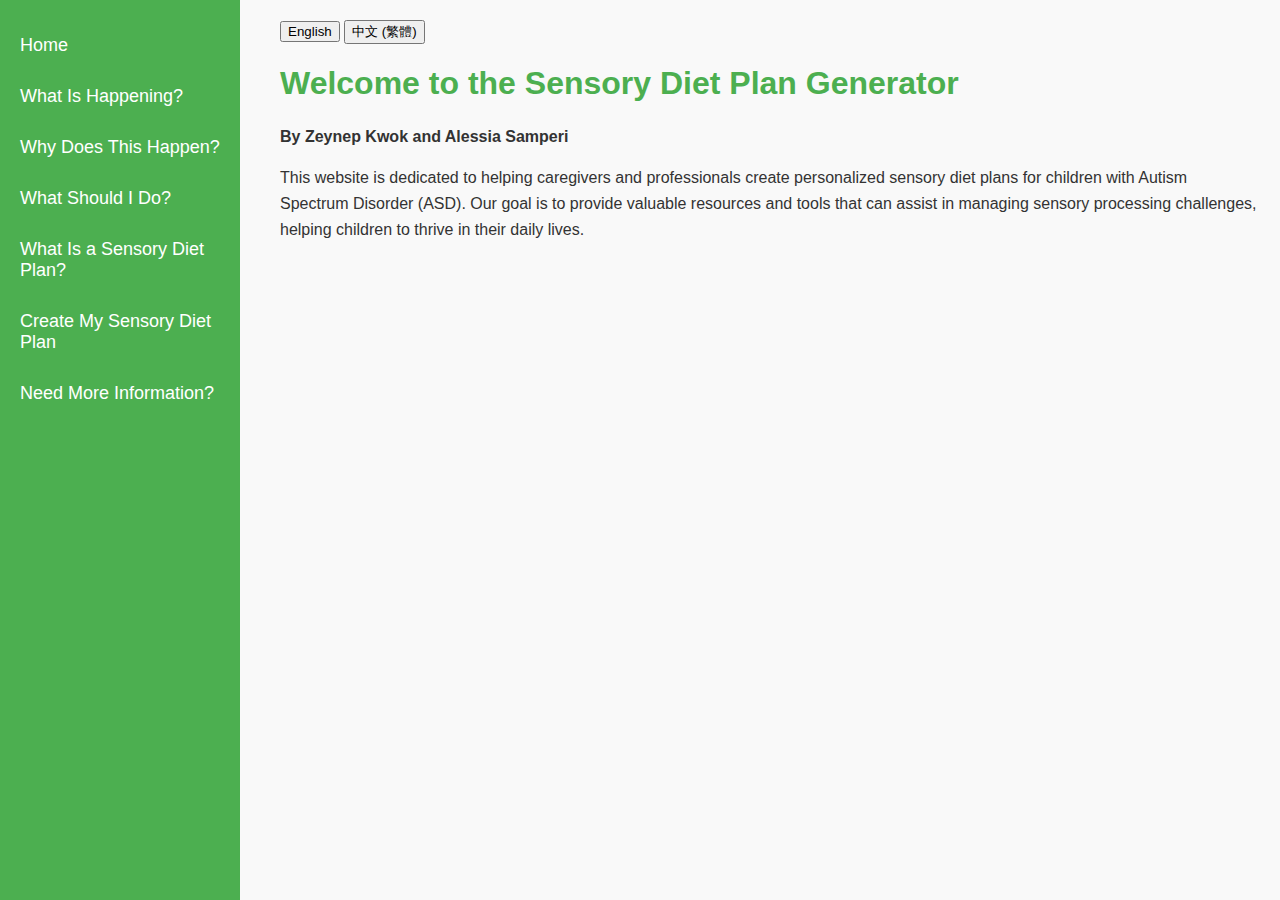
<file: index.html>
<!DOCTYPE html>
<html lang="en">
<head>
    <meta charset="UTF-8">
    <meta name="viewport" content="width=device-width, initial-scale=1.0">
    <title>Welcome to the Sensory Diet Plan Generator</title>
    <link rel="stylesheet" href="styleforall.css">
    <script>
        const translations = {
            "en": {
                "welcomeTitle": "Welcome to the Sensory Diet Plan Generator",
                "byline": "By Zeynep Kwok and Alessia Samperi",
                "intro": "This website is dedicated to helping caregivers and professionals create personalized sensory diet plans for children with Autism Spectrum Disorder (ASD). Our goal is to provide valuable resources and tools that can assist in managing sensory processing challenges, helping children to thrive in their daily lives.",
                "home": "Home",
                "whatIsHappening": "What Is Happening?",
                "whyDoesThisHappen": "Why Does This Happen?",
                "whatShouldIDo": "What Should I Do?",
                "whatIsASensoryDietPlan": "What Is a Sensory Diet Plan?",
                "createMySensoryDietPlan": "Create My Sensory Diet Plan",
                "needMoreInformation": "Need More Information?",
                
            },
            "zh": {
                "welcomeTitle": "歡迎來到感覺餐單生成器",
                "byline": "由郭靖嵐和Alessia Samperi",
                "intro": "本網站旨在幫助看護者和專業人員為有自閉症譜系障礙 (ASD) 的兒童制定個性化的感覺餐單。我們的目標是提供資源和工具，幫助家屬及兒童處理感覺挑戰，並在日常生活中茁壯成長。",
                "home": "首頁",
                "whatIsHappening": "發生了什麼？",
                "whyDoesThisHappen": "為什麼會這樣？",
                "whatShouldIDo": "我應該怎麼做？",
                "whatIsASensoryDietPlan": "什麼是感覺餐單？",
                "createMySensoryDietPlan": "創建我的感覺餐單",
                "needMoreInformation": "需要更多信息？",
                
            }
        };

        function translateContent(lang) {
            document.getElementById("welcomeTitle").textContent = translations[lang]["welcomeTitle"];
            document.getElementById("byline").textContent = translations[lang]["byline"];
            document.getElementById("intro").textContent = translations[lang]["intro"];
            document.getElementById("home").textContent = translations[lang]["home"];
            document.getElementById("whatIsHappening").textContent = translations[lang]["whatIsHappening"];
            document.getElementById("whyDoesThisHappen").textContent = translations[lang]["whyDoesThisHappen"];
            document.getElementById("whatShouldIDo").textContent = translations[lang]["whatShouldIDo"];
            document.getElementById("whatIsASensoryDietPlan").textContent = translations[lang]["whatIsASensoryDietPlan"];
            document.getElementById("createMySensoryDietPlan").textContent = translations[lang]["createMySensoryDietPlan"];
            document.getElementById("needMoreInformation").textContent = translations[lang]["needMoreInformation"];
            document.getElementById("languageNote").textContent = translations[lang]["languageNote"];
        }
    </script>
</head>
<body>
    <div class="sidebar">
        <nav>
            <a href="index.html" class="active"><span id="home">Home</span></a>
            <a href="happening.html"><span id="whatIsHappening">What Is Happening?</span></a>
            <a href="why.html"><span id="whyDoesThisHappen">Why Does This Happen?</span></a>
            <a href="support.html"><span id="whatShouldIDo">What Should I Do?</span></a>
            <a href="sensory-diet.html"><span id="whatIsASensoryDietPlan">What Is a Sensory Diet Plan?</span></a>
            <a href="create-plan.html"><span id="createMySensoryDietPlan">Create My Sensory Diet Plan</span></a>
            <a href="resources.html"><span id="needMoreInformation">Need More Information?</span></a>
        </nav>
    </div>

    <div class="container">
        <!-- Translation buttons -->
        <button onclick="translateContent('en')">English</button>
        <button onclick="translateContent('zh')">中文 (繁體)</button>

        <h1 id="welcomeTitle">Welcome to the Sensory Diet Plan Generator</h1>
        <p><strong id="byline">By Zeynep Kwok and Alessia Samperi</strong></p>
        <p id="intro">This website is dedicated to helping caregivers and professionals create personalized sensory diet plans for children with Autism Spectrum Disorder (ASD). Our goal is to provide valuable resources and tools that can assist in managing sensory processing challenges, helping children to thrive in their daily lives.</p>


        
    </div>
</body>
</html>
</file>
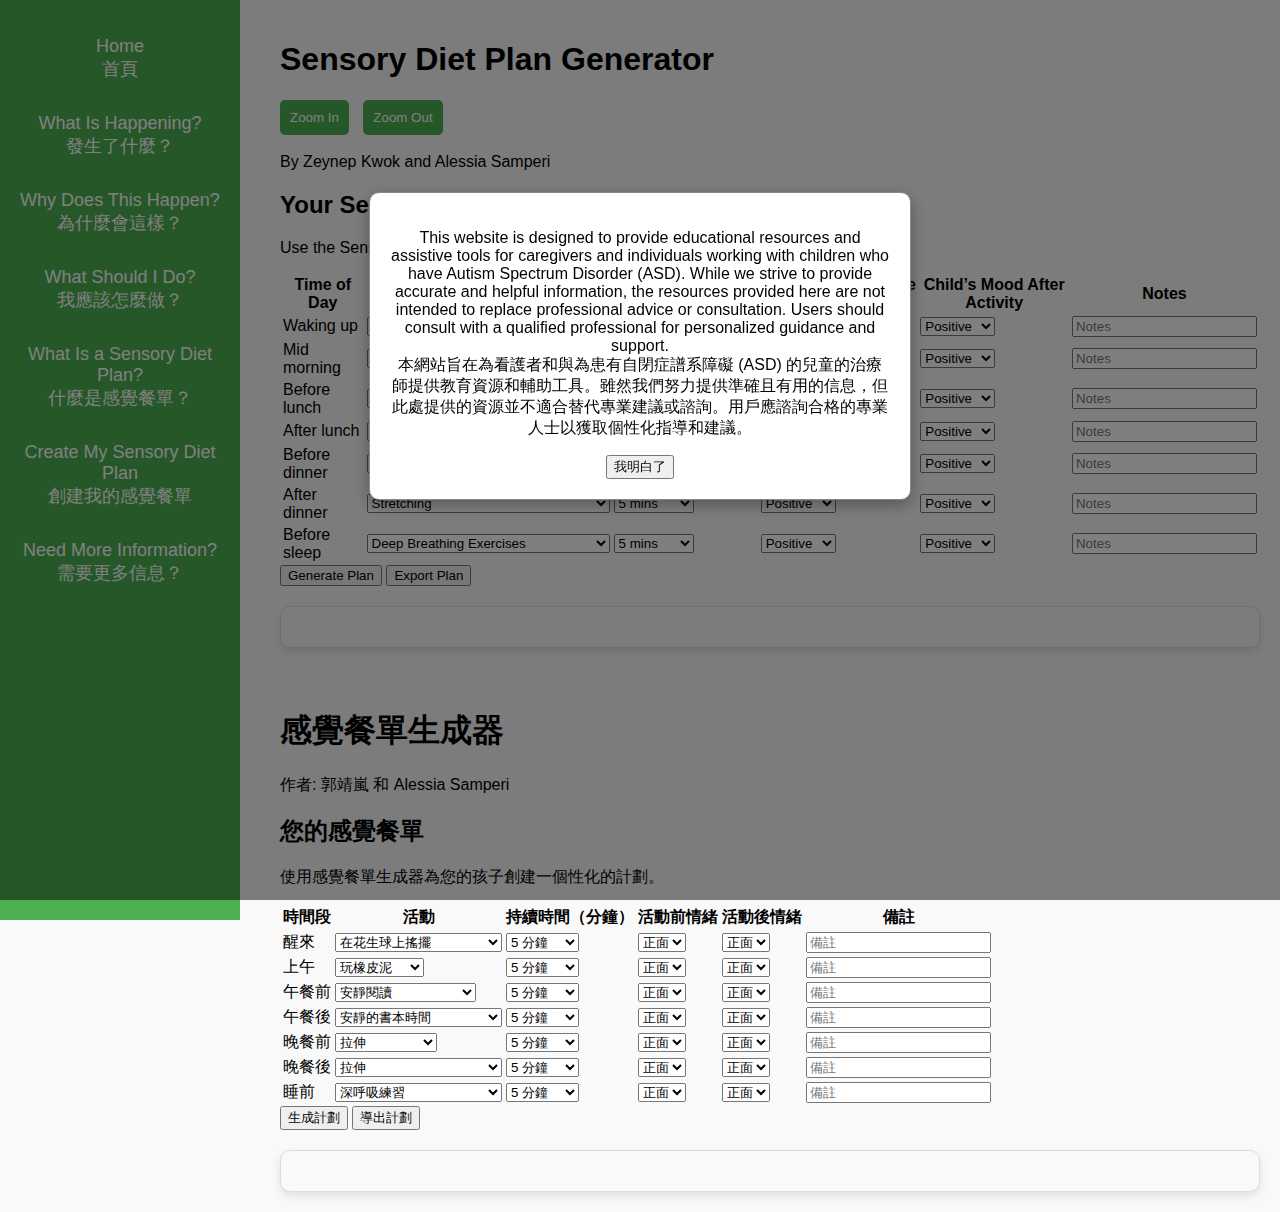
<file: create-plan.html>
<!DOCTYPE html>
<html lang="en">
<head>
    <meta charset="UTF-8">
    <meta name="viewport" content="width=device-width, initial-scale=1.0">
    <title>Create Sensory Diet Plan</title>
    <style>
        /* Common Styles for both versions */
        body {
            font-family: Arial, sans-serif;
            background-color: #f9f9f9;
            margin: 0;
            padding: 0;
        }

        .sidebar {
            width: 240px;
            position: fixed;
            top: 0;
            left: 0;
            height: 100%;
            background-color: #4CAF50;
            padding-top: 20px;
        }

        .sidebar nav a {
            display: block;
            color: white;
            padding: 16px;
            text-decoration: none;
            font-size: 18px;
            text-align: center;
        }

        .sidebar nav a:hover {
            background-color: #45a049;
        }

        .container {
            margin-left: 260px;
            padding: 20px;
        }

        .generated-plan {
            margin-top: 20px;
            padding: 20px;
            border: 1px solid #ddd;
            border-radius: 10px;
            background-color: #f9f9f9;
            box-shadow: 0 4px 8px rgba(0, 0, 0, 0.1);
        }

        .plan-entry {
            margin-bottom: 15px;
            padding: 10px;
            border-radius: 5px;
            background-color: #ffffff;
            box-shadow: 0 2px 4px rgba(0, 0, 0, 0.1);
        }

        .plan-entry h3 {
            font-size: 16px;
            margin-bottom: 5px;
            color: #333;
        }

        .plan-entry p {
            margin: 0;
            color: #555;
            font-size: 14px;
        }

        .plan-entry .mood {
            font-weight: bold;
            color: #4caf50;
        }

        .plan-entry .notes {
            margin-top: 5px;
            font-style: italic;
            color: #777;
        }

        .plan-date {
            font-size: 18px;
            color: #333;
            margin-bottom: 20px;
        }

        .popup {
            display: none;
            position: fixed;
            z-index: 1000;
            left: 0;
            top: 0;
            width: 100%;
            height: 100%;
            overflow: auto;
            background-color: rgba(0, 0, 0, 0.5);
        }

        .popup-content {
            background-color: #fff;
            margin: 15% auto;
            padding: 20px;
            border: 1px solid #888;
            width: 80%;
            max-width: 500px;
            border-radius: 10px;
            box-shadow: 0 5px 15px rgba(0, 0, 0, 0.3);
            text-align: center;
        }

        #close-popup {
            background-color: #4caf50;
            color: white;
            padding: 10px 20px;
            border: none;
            border-radius: 5px;
            cursor: pointer;
            font-size: 16px;
        }

        #close-popup:hover {
            background-color: #45a049;
        }
      .zoom-buttons {
    margin-top: 10px;
}

.zoom-buttons button {
    background-color: #4CAF50;
    color: white;
    padding: 10px;
    border: none;
    border-radius: 5px;
    cursor: pointer;
    margin-right: 10px;
}

.zoom-buttons button:hover {
    background-color: #45a049;
}

    </style>
</head>
<body>
    <div class="sidebar">
        <nav>
            <a href="index.html">Home <br> 首頁</a>
            <a href="happening.html">What Is Happening? <br> 發生了什麼？</a>
            <a href="why.html">Why Does This Happen? <br> 為什麼會這樣？</a>
            <a href="support.html">What Should I Do? <br> 我應該怎麼做？</a>
            <a href="sensory-diet.html">What Is a Sensory Diet Plan? <br> 什麼是感覺餐單？</a>
            <a href="create-plan.html" class="active">Create My Sensory Diet Plan <br> 創建我的感覺餐單</a>
            <a href="resources.html">Need More Information? <br> 需要更多信息？</a>
        </nav>
    </div>

    <div class="container">
        <h1>Sensory Diet Plan Generator</h1>
      <div class="zoom-buttons">
    <button onclick="zoomIn()">Zoom In</button>
    <button onclick="zoomOut()">Zoom Out</button>
</div>
      <br>

        <div class="watermark">By Zeynep Kwok and Alessia Samperi</div>

        <div class="info-section">
            <h2>Your Sensory Diet Plan</h2>
          
            <p>Use the Sensory Diet Plan Generator to create a customised plan for your child.</p>
            <table class="sensory-plan-table">
                <thead>
                    <tr>
                        <th>Time of Day</th>
                        <th>Activity</th>
                        <th>Length of Time (minutes)</th>
                        <th>Child’s Mood Before Activity</th>
                        <th>Child’s Mood After Activity</th>
                        <th>Notes</th>
                    </tr>
                </thead>
                <tbody>
                    <!-- Waking Up -->
                    <tr>
                        <td>Waking up</td>
                        <td>
                            <select id="activity-wake-en" onchange="toggleCustomActivityEn('wake')">
                                <optgroup label="Over-Sensitivity">
                                    <option value="Rolling on Peanut Ball">Rolling on Peanut Ball</option>
                                    <option value="Swinging">Swinging</option>
                                    <option value="Weighted Blanket">Weighted Blanket</option>
                                </optgroup>
                                <optgroup label="Under-Sensitivity">
                                    <option value="Trampoline Jumping">Trampoline Jumping</option>
                                    <option value="Deep Pressure Massage">Deep Pressure Massage</option>
                                    <option value="Heavy Work (e.g., Carrying Books)">Heavy Work (e.g., Carrying Books)</option>
                                </optgroup>
                                <option value="Custom">Custom...</option>
                            </select>
                            <input type="text" class="custom-activity-input" id="custom-activity-wake-en" placeholder="Enter custom activity" style="display:none;">
                        </td>
                        <td>
                            <select id="time-wake-en" onchange="toggleCustomTimeEn('wake')">
                                <option value="5">5 mins</option>
                                <option value="10">10 mins</option>
                                <option value="Custom">Custom...</option>
                            </select>
                            <input type="number" id="custom-time-wake-en" class="custom-time-input" placeholder="Enter custom time in minutes" style="display:none;">
                        </td>
                        <td><select id="mood-before-wake-en"><option value="Positive">Positive</option><option value="Calm">Calm</option><option value="Negative">Negative</option></select></td>
                        <td><select id="mood-after-wake-en"><option value="Positive">Positive</option><option value="Calm">Calm</option><option value="Negative">Negative</option></select></td>
                        <td><input type="text" id="notes-wake-en" class="notes-input" placeholder="Notes"></td>
                    </tr>
                    <!-- Mid Morning -->
                    <tr>
                        <td>Mid morning</td>
                        <td>
                            <select id="activity-morning-en" onchange="toggleCustomActivityEn('morning')">
                                <optgroup label="Over-Sensitivity">
                                    <option value="Play with Playdough">Play with Playdough</option>
                                    <option value="Finger Painting">Finger Painting</option>
                                    <option value="Sensory Bin with Rice">Sensory Bin with Rice</option>
                                </optgroup>
                                <optgroup label="Under-Sensitivity">
                                    <option value="Obstacle Course">Obstacle Course</option>
                                    <option value="Yoga">Yoga</option>
                                    <option value="Water Play">Water Play</option>
                                </optgroup>
                                <option value="Custom">Custom...</option>
                            </select>
                            <input type="text" class="custom-activity-input" id="custom-activity-morning-en" placeholder="Enter custom activity" style="display:none;">
                        </td>
                        <td>
                            <select id="time-morning-en" onchange="toggleCustomTimeEn('morning')">
                                <option value="5">5 mins</option>
                                <option value="10">10 mins</option>
                                <option value="Custom">Custom...</option>
                            </select>
                            <input type="number" id="custom-time-morning-en" class="custom-time-input" placeholder="Enter custom time in minutes" style="display:none;">
                        </td>
                        <td><select id="mood-before-morning-en"><option value="Positive">Positive</option><option value="Calm">Calm</option><option value="Negative">Negative</option></select></td>
                        <td><select id="mood-after-morning-en"><option value="Positive">Positive</option><option value="Calm">Calm</option><option value="Negative">Negative</option></select></td>
                        <td><input type="text" id="notes-morning-en" class="notes-input" placeholder="Notes"></td>
                    </tr>

                    <!-- Before Lunch -->
                    <tr>
                        <td>Before lunch</td>
                        <td>
                            <select id="activity-lunch-en" onchange="toggleCustomActivityEn('lunch')">
                                <optgroup label="Over-Sensitivity">
                                    <option value="Quiet Reading">Quiet Reading</option>
                                    <option value="Listening to Calm Music">Listening to Calm Music</option>
                                    <option value="Light Touch (e.g., Soft Brushing)">Light Touch (e.g., Soft Brushing)</option>
                                </optgroup>
                                <optgroup label="Under-Sensitivity">
                                    <option value="Obstacle Course">Obstacle Course</option>
                                    <option value="Yoga">Yoga</option>
                                    <option value="Water Play">Water Play</option>
                                </optgroup>
                                <option value="Custom">Custom...</option>
                            </select>
                            <input type="text" class="custom-activity-input" id="custom-activity-lunch-en" placeholder="Enter custom activity" style="display:none;">
                        </td>
                        <td>
                            <select id="time-lunch-en" onchange="toggleCustomTimeEn('lunch')">
                                <option value="5">5 mins</option>
                                <option value="10">10 mins</option>
                                <option value="Custom">Custom...</option>
                            </select>
                            <input type="number" id="custom-time-lunch-en" class="custom-time-input" placeholder="Enter custom time in minutes" style="display:none;">
                        </td>
                        <td><select id="mood-before-lunch-en"><option value="Positive">Positive</option><option value="Calm">Calm</option><option value="Negative">Negative</option></select></td>
                        <td><select id="mood-after-lunch-en"><option value="Positive">Positive</option><option value="Calm">Calm</option><option value="Negative">Negative</option></select></td>
                        <td><input type="text" id="notes-lunch-en" class="notes-input" placeholder="Notes"></td>
                    </tr>

                    <!-- After Lunch -->
                    <tr>
                        <td>After lunch</td>
                        <td>
                            <select id="activity-after-lunch-en" onchange="toggleCustomActivityEn('after-lunch')">
                                <optgroup label="Over-Sensitivity">
                                    <option value="Quiet Time with a Book">Quiet Time with a Book</option>
                                    <option value="Sensory Bin with Sand">Sensory Bin with Sand</option>
                                    <option value="Listening to Calm Music">Listening to Calm Music</option>
                                </optgroup>
                                <optgroup label="Under-Sensitivity">
                                    <option value="Jumping on a Trampoline">Jumping on a Trampoline</option>
                                    <option value="Heavy Work (e.g., Carrying Books)">Heavy Work (e.g., Carrying Books)</option>
                                    <option value="Deep Pressure Massage">Deep Pressure Massage</option>
                                </optgroup>
                                <option value="Custom">Custom...</option>
                            </select>
                            <input type="text" class="custom-activity-input" id="custom-activity-after-lunch-en" placeholder="Enter custom activity" style="display:none;">
                        </td>
                        <td>
                            <select id="time-after-lunch-en" onchange="toggleCustomTimeEn('after-lunch')">
                                <option value="5">5 mins</option>
                                <option value="10">10 mins</option>
                                <option value="Custom">Custom...</option>
                            </select>
                            <input type="number" id="custom-time-after-lunch-en" class="custom-time-input" placeholder="Enter custom time in minutes" style="display:none;">
                        </td>
                        <td><select id="mood-before-after-lunch-en"><option value="Positive">Positive</option><option value="Calm">Calm</option><option value="Negative">Negative</option></select></td>
                        <td><select id="mood-after-after-lunch-en"><option value="Positive">Positive</option><option value="Calm">Calm</option><option value="Negative">Negative</option></select></td>
                        <td><input type="text" id="notes-after-lunch-en" class="notes-input" placeholder="Notes"></td>
                    </tr>

                    <!-- Before Dinner -->
                    <tr>
                        <td>Before dinner</td>
                        <td>
                            <select id="activity-before-dinner-en" onchange="toggleCustomActivityEn('before-dinner')">
                                <optgroup label="Over-Sensitivity">
                                    <option value="Stretching">Stretching</option>
                                    <option value="Slow Rocking">Slow Rocking</option>
                                    <option value="Deep Breathing Exercises">Deep Breathing Exercises</option>
                                </optgroup>
                                <optgroup label="Under-Sensitivity">
                                    <option value="Obstacle Course">Obstacle Course</option>
                                    <option value="Yoga">Yoga</option>
                                    <option value="Water Play">Water Play</option>
                                </optgroup>
                                <option value="Custom">Custom...</option>
                            </select>
                            <input type="text" class="custom-activity-input" id="custom-activity-before-dinner-en" placeholder="Enter custom activity" style="display:none;">
                        </td>
                        <td>
                            <select id="time-before-dinner-en" onchange="toggleCustomTimeEn('before-dinner')">
                                <option value="5">5 mins</option>
                                <option value="10">10 mins</option>
                                <option value="Custom">Custom...</option>
                            </select>
                            <input type="number" id="custom-time-before-dinner-en" class="custom-time-input" placeholder="Enter custom time in minutes" style="display:none;">
                        </td>
                        <td><select id="mood-before-before-dinner-en"><option value="Positive">Positive</option><option value="Calm">Calm</option><option value="Negative">Negative</option></select></td>
                        <td><select id="mood-after-before-dinner-en"><option value="Positive">Positive</option><option value="Calm">Calm</option><option value="Negative">Negative</option></select></td>
                        <td><input type="text" id="notes-before-dinner-en" class="notes-input" placeholder="Notes"></td>
                    </tr>

                    <!-- After Dinner -->
                    <tr>
                        <td>After dinner</td>
                        <td>
                            <select id="activity-after-dinner-en" onchange="toggleCustomActivityEn('after-dinner')">
                                <optgroup label="Over-Sensitivity">
                                    <option value="Stretching">Stretching</option>
                                    <option value="Deep Breathing Exercises">Deep Breathing Exercises</option>
                                    <option value="Weighted Blanket">Weighted Blanket</option>
                                </optgroup>
                                <optgroup label="Under-Sensitivity">
                                    <option value="Jumping on a Trampoline">Jumping on a Trampoline</option>
                                    <option value="Heavy Work (e.g., Carrying Books)">Heavy Work (e.g., Carrying Books)</option>
                                    <option value="Deep Pressure Massage">Deep Pressure Massage</option>
                                </optgroup>
                                <option value="Custom">Custom...</option>
                            </select>
                            <input type="text" class="custom-activity-input" id="custom-activity-after-dinner-en" placeholder="Enter custom activity" style="display:none;">
                        </td>
                        <td>
                            <select id="time-after-dinner-en" onchange="toggleCustomTimeEn('after-dinner')">
                                <option value="5">5 mins</option>
                                <option value="10">10 mins</option>
                                <option value="Custom">Custom...</option>
                            </select>
                            <input type="number" id="custom-time-after-dinner-en" class="custom-time-input" placeholder="Enter custom time in minutes" style="display:none;">
                        </td>
                        <td><select id="mood-before-after-dinner-en"><option value="Positive">Positive</option><option value="Calm">Calm</option><option value="Negative">Negative</option></select></td>
                        <td><select id="mood-after-after-dinner-en"><option value="Positive">Positive</option><option value="Calm">Calm</option><option value="Negative">Negative</option></select></td>
                        <td><input type="text" id="notes-after-dinner-en" class="notes-input" placeholder="Notes"></td>
                    </tr>

                    <!-- Before Sleep -->
                    <tr>
                        <td>Before sleep</td>
                        <td>
                            <select id="activity-sleep-en" onchange="toggleCustomActivityEn('sleep')">
                                <optgroup label="Over-Sensitivity">
                                    <option value="Deep Breathing Exercises">Deep Breathing Exercises</option>
                                    <option value="Slow Rocking">Slow Rocking</option>
                                    <option value="Weighted Blanket">Weighted Blanket</option>
                                </optgroup>
                                <optgroup label="Under-Sensitivity">
                                    <option value="Jumping on a Trampoline">Jumping on a Trampoline</option>
                                    <option value="Heavy Work (e.g., Carrying Books)">Heavy Work (e.g., Carrying Books)</option>
                                    <option value="Deep Pressure Massage">Deep Pressure Massage</option>
                                </optgroup>
                                <option value="Custom">Custom...</option>
                            </select>
                            <input type="text" class="custom-activity-input" id="custom-activity-sleep-en" placeholder="Enter custom activity" style="display:none;">
                        </td>
                        <td>
                            <select id="time-sleep-en" onchange="toggleCustomTimeEn('sleep')">
                                <option value="5">5 mins</option>
                                <option value="10">10 mins</option>
                                <option value="Custom">Custom...</option>
                            </select>
                            <input type="number" id="custom-time-sleep-en" class="custom-time-input" placeholder="Enter custom time in minutes" style="display:none;">
                        </td>
                        <td><select id="mood-before-sleep-en"><option value="Positive">Positive</option><option value="Calm">Calm</option><option value="Negative">Negative</option></select></td>
                        <td><select id="mood-after-sleep-en"><option value="Positive">Positive</option><option value="Calm">Calm</option><option value="Negative">Negative</option></select></td>
                        <td><input type="text" id="notes-sleep-en" class="notes-input" placeholder="Notes"></td>
                    </tr>
                </tbody>
            </table>
            <button type="button" onclick="generatePlanEn()">Generate Plan</button>
            <button type="button" onclick="exportPlanEn()">Export Plan</button>

            <div id="result-en" class="generated-plan"></div>
        </div>

        <!-- Disclaimer Popup -->
        <div id="disclaimer-popup-en" class="popup">
            <div class="popup-content">
                <p>This website is designed to provide educational resources and assistive tools for caregivers and individuals working with children who have Autism Spectrum Disorder (ASD). While we strive to provide accurate and helpful information, the resources provided here are not intended to replace professional advice or consultation. Users should consult with a qualified professional for personalized guidance and support. <br> 本網站旨在為看護者和與為患有自閉症譜系障礙 (ASD) 的兒童的治療師提供教育資源和輔助工具。雖然我們努力提供準確且有用的信息，但此處提供的資源並不適合替代專業建議或諮詢。用戶應諮詢合格的專業人士以獲取個性化指導和建議。</p>
                <button id="close-popup-en" onclick="closePopupEn()">I Understand <br> 我明白了 </button>
            </div>
        </div>
    </div>

    <script>
        // Handle custom activity inputs for English version
        function toggleCustomActivityEn(timePeriod) {
            const activitySelect = document.getElementById(`activity-${timePeriod}-en`);
            const customActivityInput = document.getElementById(`custom-activity-${timePeriod}-en`);
            customActivityInput.style.display = activitySelect.value === "Custom" ? "block" : "none";
        }

        // Handle custom time inputs for English version
        function toggleCustomTimeEn(timePeriod) {
            const timeSelect = document.getElementById(`time-${timePeriod}-en`);
            const customTimeInput = document.getElementById(`custom-time-${timePeriod}-en`);
            customTimeInput.style.display = timeSelect.value === "Custom" ? "block" : "none";
        }

        // Generate the plan for English version
        function generatePlanEn() {
            const activities = [
                {
                    time: "Waking up", activity: getActivityEn("wake"), 
                    timeSpent: getTimeEn("wake"), 
                    moodBefore: document.getElementById("mood-before-wake-en").value, 
                    moodAfter: document.getElementById("mood-after-wake-en").value, 
                    notes: document.getElementById("notes-wake-en").value 
                },
                {
                    time: "Mid morning", activity: getActivityEn("morning"), 
                    timeSpent: getTimeEn("morning"), 
                    moodBefore: document.getElementById("mood-before-morning-en").value, 
                    moodAfter: document.getElementById("mood-after-morning-en").value, 
                    notes: document.getElementById("notes-morning-en").value 
                },
                {
                    time: "Before lunch", activity: getActivityEn("lunch"), 
                    timeSpent: getTimeEn("lunch"), 
                    moodBefore: document.getElementById("mood-before-lunch-en").value, 
                    moodAfter: document.getElementById("mood-after-lunch-en").value, 
                    notes: document.getElementById("notes-lunch-en").value 
                },
                {
                    time: "After lunch", activity: getActivityEn("after-lunch"), 
                    timeSpent: getTimeEn("after-lunch"), 
                    moodBefore: document.getElementById("mood-before-after-lunch-en").value, 
                    moodAfter: document.getElementById("mood-after-after-lunch-en").value, 
                    notes: document.getElementById("notes-after-lunch-en").value 
                },
                {
                    time: "Before dinner", activity: getActivityEn("before-dinner"), 
                    timeSpent: getTimeEn("before-dinner"), 
                    moodBefore: document.getElementById("mood-before-before-dinner-en").value, 
                    moodAfter: document.getElementById("mood-after-before-dinner-en").value, 
                    notes: document.getElementById("notes-before-dinner-en").value 
                },
                {
                    time: "After dinner", activity: getActivityEn("after-dinner"), 
                    timeSpent: getTimeEn("after-dinner"), 
                    moodBefore: document.getElementById("mood-before-after-dinner-en").value, 
                    moodAfter: document.getElementById("mood-after-after-dinner-en").value, 
                    notes: document.getElementById("notes-after-dinner-en").value 
                },
                {
                    time: "Before sleep", activity: getActivityEn("sleep"), 
                    timeSpent: getTimeEn("sleep"), 
                    moodBefore: document.getElementById("mood-before-sleep-en").value, 
                    moodAfter: document.getElementById("mood-after-sleep-en").value, 
                    notes: document.getElementById("notes-sleep-en").value 
                },
            ];

            let planContent = `<div class="plan-date">Plan for ${new Date().toLocaleDateString()}</div>`;

            activities.forEach(entry => {
                planContent += `
                    <div class="plan-entry">
                        <h3>${entry.time}</h3>
                        <p>Activity: ${entry.activity} for ${entry.timeSpent} minutes</p>
                        <p class="mood">Mood Before: ${entry.moodBefore}, Mood After: ${entry.moodAfter}</p>
                        <p class="notes">Notes: ${entry.notes || "None"}</p>
                    </div>`;
            });

            document.getElementById('result-en').innerHTML = planContent;
        }

        // Get selected or custom activity for English version
        function getActivityEn(timePeriod) {
            const activitySelect = document.getElementById(`activity-${timePeriod}-en`);
            const customActivityInput = document.getElementById(`custom-activity-${timePeriod}-en`);
            return activitySelect.value === "Custom" ? customActivityInput.value || "Custom Activity" : activitySelect.value;
        }

        // Get selected or custom time for English version
        function getTimeEn(timePeriod) {
            const timeSelect = document.getElementById(`time-${timePeriod}-en`);
            const customTimeInput = document.getElementById(`custom-time-${timePeriod}-en`);
            return timeSelect.value === "Custom" ? customTimeInput.value || "Custom Time" : timeSelect.value;
        }

        // Show the disclaimer popup for English version
        window.onload = function() {
            document.getElementById("disclaimer-popup-en").style.display = "block";
        };

        // Close the popup when the user clicks the button for English version
        function closePopupEn() {
            document.getElementById("disclaimer-popup-en").style.display = "none";
        }

        // Export the generated plan as a text file for English version
        function exportPlanEn() {
            const planContent = document.getElementById("result-en").innerText;
            const blob = new Blob([planContent], { type: "text/plain;charset=utf-8" });
            const url = URL.createObjectURL(blob);
            const link = document.createElement("a");
            link.href = url;
            link.download = "sensory_diet_plan.txt";
            link.click();
            URL.revokeObjectURL(url);
        }
    </script>
</body>
</html>

<!DOCTYPE html>
<html lang="zh-Hant">
<head>
    <meta charset="UTF-8">
    <meta name="viewport" content="width=device-width, initial-scale=1.0">
    <title>創建感覺餐單</title>
    <style>
        body {
            font-family: Arial, sans-serif;
            background-color: #f9f9f9;
            margin: 0;
            padding: 0;
        }

        .sidebar {
            width: 240px;
            position: fixed;
            top: 0;
            left: 0;
            height: 100%;
            background-color: #4CAF50;
            padding-top: 20px;
        }

        .sidebar nav a {
            display: block;
            color: white;
            padding: 16px;
            text-decoration: none;
            font-size: 18px;
            text-align: center;
        }

        .sidebar nav a:hover {
            background-color: #45a049;
        }

        .container {
            margin-left: 260px;
            padding: 20px;
        }

        .generated-plan {
            margin-top: 20px;
            padding: 20px;
            border: 1px solid #ddd;
            border-radius: 10px;
            background-color: #f9f9f9;
            box-shadow: 0 4px 8px rgba(0, 0, 0, 0.1);
        }

        .plan-entry {
            margin-bottom: 15px;
            padding: 10px;
            border-radius: 5px;
            background-color: #ffffff;
            box-shadow: 0 2px 4px rgba(0, 0, 0, 0.1);
        }

        .plan-entry h3 {
            font-size: 16px;
            margin-bottom: 5px;
            color: #333;
        }

        .plan-entry p {
            margin: 0;
            color: #555;
            font-size: 14px;
        }

        .plan-entry .mood {
            font-weight: bold;
            color: #4caf50;
        }

        .plan-entry .notes {
            margin-top: 5px;
            font-style: italic;
            color: #777;
        }

        .plan-date {
            font-size: 18px;
            color: #333;
            margin-bottom: 20px;
        }

        .popup {
            display: none;
            position: fixed;
            z-index: 1000;
            left: 0;
            top: 0;
            width: 100%;
            height: 100%;
            overflow: auto;
            background-color: rgba(0, 0, 0, 0.5);
        }

        .popup-content {
            background-color: #fff;
            margin: 15% auto;
            padding: 20px;
            border: 1px solid #888;
            width: 80%;
            max-width: 500px;
            border-radius: 10px;
            box-shadow: 0 5px 15px rgba(0, 0, 0, 0.3);
            text-align: center;
        }

        #close-popup {
            background-color: #4caf50;
            color: white;
            padding: 10px 20px;
            border: none;
            border-radius: 5px;
            cursor: pointer;
            font-size: 16px;
        }

        #close-popup:hover {
            background-color: #45a049;
        }
    </style>
</head>
<body>
    <div class="sidebar">
        <nav>
            <a href="index.html">Home <br> 首頁</a>
            <a href="happening.html">What Is Happening? <br> 發生了什麼？</a>
            <a href="why.html">Why Does This Happen? <br> 為什麼會這樣？</a>
            <a href="support.html">What Should I Do? <br> 我應該怎麼做？</a>
            <a href="sensory-diet.html">What Is a Sensory Diet Plan? <br> 什麼是感覺餐單？</a>
            <a href="create-plan.html" class="active">Create My Sensory Diet Plan <br> 創建我的感覺餐單</a>
            <a href="resources.html">Need More Information? <br> 需要更多信息？</a>
        </nav>
    </div>

    <div class="container">
        <h1>感覺餐單生成器</h1>
        <div class="watermark">作者: 郭靖嵐 和 Alessia Samperi</div>

        <div class="info-section">
            <h2>您的感覺餐單</h2>
            <p>使用感覺餐單生成器為您的孩子創建一個性化的計劃。</p>
            <table class="sensory-plan-table">
                <thead>
                    <tr>
                        <th>時間段</th>
                        <th>活動</th>
                        <th>持續時間（分鐘）</th>
                        <th>活動前情緒</th>
                        <th>活動後情緒</th>
                        <th>備註</th>
                    </tr>
                </thead>
                <tbody>
                    <!-- 醒來 -->
                    <tr>
                        <td>醒來</td>
                        <td>
                            <select id="activity-wake" onchange="toggleCustomActivity('wake')">
                                <optgroup label="過度敏感">
                                    <option value="在花生球上搖擺">在花生球上搖擺</option>
                                    <option value="盪鞦韆">盪鞦韆</option>
                                    <option value="重力毯">重力毯</option>
                                </optgroup>
                                <optgroup label="感覺不足">
                                    <option value="彈床跳躍">彈床跳躍</option>
                                    <option value="深度壓力按摩">深度壓力按摩</option>
                                    <option value="重活 (例如，搬運書籍)">重活 (例如，搬運書籍)</option>
                                </optgroup>
                                <option value="自定義">自定義...</option>
                            </select>
                            <input type="text" class="custom-activity-input" id="custom-activity-wake" placeholder="輸入自定義活動" style="display:none;">
                        </td>
                        <td>
                            <select id="time-wake" onchange="toggleCustomTime('wake')">
                                <option value="5">5 分鐘</option>
                                <option value="10">10 分鐘</option>
                                <option value="自定義">自定義...</option>
                            </select>
                            <input type="number" id="custom-time-wake" class="custom-time-input" placeholder="輸入自定義時間（分鐘）" style="display:none;">
                        </td>
                        <td><select id="mood-before-wake"><option value="正面">正面</option><option value="冷靜">冷靜</option><option value="負面">負面</option></select></td>
                        <td><select id="mood-after-wake"><option value="正面">正面</option><option value="冷靜">冷靜</option><option value="負面">負面</option></select></td>
                        <td><input type="text" id="notes-wake" class="notes-input" placeholder="備註"></td>
                    </tr>
                    <!-- 上午 -->
                    <tr>
                        <td>上午</td>
                        <td>
                            <select id="activity-morning" onchange="toggleCustomActivity('morning')">
                                <optgroup label="過度敏感">
                                    <option value="玩橡皮泥">玩橡皮泥</option>
                                    <option value="指畫">指畫</option>
                                    <option value="米感覺箱">米感覺箱</option>
                                </optgroup>
                                <optgroup label="感覺不足">
                                    <option value="障礙賽">障礙賽</option>
                                    <option value="瑜伽">瑜伽</option>
                                    <option value="水上活動">水上活動</option>
                                </optgroup>
                                <option value="自定義">自定義...</option>
                            </select>
                            <input type="text" class="custom-activity-input" id="custom-activity-morning" placeholder="輸入自定義活動" style="display:none;">
                        </td>
                        <td>
                            <select id="time-morning" onchange="toggleCustomTime('morning')">
                                <option value="5">5 分鐘</option>
                                <option value="10">10 分鐘</option>
                                <option value="自定義">自定義...</option>
                            </select>
                            <input type="number" id="custom-time-morning" class="custom-time-input" placeholder="輸入自定義時間（分鐘）" style="display:none;">
                        </td>
                        <td><select id="mood-before-morning"><option value="正面">正面</option><option value="冷靜">冷靜</option><option value="負面">負面</option></select></td>
                        <td><select id="mood-after-morning"><option value="正面">正面</option><option value="冷靜">冷靜</option><option value="負面">負面</option></select></td>
                        <td><input type="text" id="notes-morning" class="notes-input" placeholder="備註"></td>
                    </tr>

                    <!-- 午餐前 -->
                    <tr>
                        <td>午餐前</td>
                        <td>
                            <select id="activity-lunch" onchange="toggleCustomActivity('lunch')">
                                <optgroup label="過度敏感">
                                    <option value="安靜閱讀">安靜閱讀</option>
                                    <option value="聽舒緩音樂">聽舒緩音樂</option>
                                    <option value="輕觸 (例如，軟刷)">輕觸 (例如，軟刷)</option>
                                </optgroup>
                                <optgroup label="感覺不足">
                                    <option value="障礙賽">障礙賽</option>
                                    <option value="瑜伽">瑜伽</option>
                                    <option value="水上活動">水上活動</option>
                                </optgroup>
                                <option value="自定義">自定義...</option>
                            </select>
                            <input type="text" class="custom-activity-input" id="custom-activity-lunch" placeholder="輸入自定義活動" style="display:none;">
                        </td>
                        <td>
                            <select id="time-lunch" onchange="toggleCustomTime('lunch')">
                                <option value="5">5 分鐘</option>
                                <option value="10">10 分鐘</option>
                                <option value="自定義">自定義...</option>
                            </select>
                            <input type="number" id="custom-time-lunch" class="custom-time-input" placeholder="輸入自定義時間（分鐘）" style="display:none;">
                        </td>
                        <td><select id="mood-before-lunch"><option value="正面">正面</option><option value="冷靜">冷靜</option><option value="負面">負面</option></select></td>
                        <td><select id="mood-after-lunch"><option value="正面">正面</option><option value="冷靜">冷靜</option><option value="負面">負面</option></select></td>
                        <td><input type="text" id="notes-lunch" class="notes-input" placeholder="備註"></td>
                    </tr>

                    <!-- 午餐後 -->
                    <tr>
                        <td>午餐後</td>
                        <td>
                            <select id="activity-after-lunch" onchange="toggleCustomActivity('after-lunch')">
                                <optgroup label="過度敏感">
                                    <option value="安靜的書本時間">安靜的書本時間</option>
                                    <option value="沙子感覺箱">沙子感覺箱</option>
                                    <option value="聽舒緩音樂">聽舒緩音樂</option>
                                </optgroup>
                                <optgroup label="感覺不足">
                                    <option value="彈床跳躍">彈床跳躍</option>
                                    <option value="深度壓力按摩">深度壓力按摩</option>
                                    <option value="重活 (例如，搬運書籍)">重活 (例如，搬運書籍)</option>
                                </optgroup>
                                <option value="自定義">自定義...</option>
                            </select>
                            <input type="text" class="custom-activity-input" id="custom-activity-after-lunch" placeholder="輸入自定義活動" style="display:none;">
                        </td>
                        <td>
                            <select id="time-after-lunch" onchange="toggleCustomTime('after-lunch')">
                                <option value="5">5 分鐘</option>
                                <option value="10">10 分鐘</option>
                                <option value="自定義">自定義...</option>
                            </select>
                            <input type="number" id="custom-time-after-lunch" class="custom-time-input" placeholder="輸入自定義時間（分鐘）" style="display:none;">
                        </td>
                        <td><select id="mood-before-after-lunch"><option value="正面">正面</option><option value="冷靜">冷靜</option><option value="負面">負面</option></select></td>
                        <td><select id="mood-after-after-lunch"><option value="正面">正面</option><option value="冷靜">冷靜</option><option value="負面">負面</option></select></td>
                        <td><input type="text" id="notes-after-lunch" class="notes-input" placeholder="備註"></td>
                    </tr>

                    <!-- 晚餐前 -->
                    <tr>
                        <td>晚餐前</td>
                        <td>
                            <select id="activity-before-dinner" onchange="toggleCustomActivity('before-dinner')">
                                <optgroup label="過度敏感">
                                    <option value="拉伸">拉伸</option>
                                    <option value="慢搖">慢搖</option>
                                    <option value="深呼吸練習">深呼吸練習</option>
                                </optgroup>
                                <optgroup label="感覺不足">
                                    <option value="障礙賽">障礙賽</option>
                                    <option value="瑜伽">瑜伽</option>
                                    <option value="水上活動">水上活動</option>
                                </optgroup>
                                <option value="自定義">自定義...</option>
                            </select>
                            <input type="text" class="custom-activity-input" id="custom-activity-before-dinner" placeholder="輸入自定義活動" style="display:none;">
                        </td>
                        <td>
                            <select id="time-before-dinner" onchange="toggleCustomTime('before-dinner')">
                                <option value="5">5 分鐘</option>
                                <option value="10">10 分鐘</option>
                                <option value="自定義">自定義...</option>
                            </select>
                            <input type="number" id="custom-time-before-dinner" class="custom-time-input" placeholder="輸入自定義時間（分鐘）" style="display:none;">
                        </td>
                        <td><select id="mood-before-before-dinner"><option value="正面">正面</option><option value="冷靜">冷靜</option><option value="負面">負面</option></select></td>
                        <td><select id="mood-after-before-dinner"><option value="正面">正面</option><option value="冷靜">冷靜</option><option value="負面">負面</option></select></td>
                        <td><input type="text" id="notes-before-dinner" class="notes-input" placeholder="備註"></td>
                    </tr>

                    <!-- 晚餐後 -->
                    <tr>
                        <td>晚餐後</td>
                        <td>
                            <select id="activity-after-dinner" onchange="toggleCustomActivity('after-dinner')">
                                <optgroup label="過度敏感">
                                    <option value="拉伸">拉伸</option>
                                    <option value="深呼吸練習">深呼吸練習</option>
                                    <option value="重力毯">重力毯</option>
                                </optgroup>
                                <optgroup label="感覺不足">
                                    <option value="彈床跳躍">彈床跳躍</option>
                                    <option value="深度壓力按摩">深度壓力按摩</option>
                                    <option value="重活 (例如，搬運書籍)">重活 (例如，搬運書籍)</option>
                                </optgroup>
                                <option value="自定義">自定義...</option>
                            </select>
                            <input type="text" class="custom-activity-input" id="custom-activity-after-dinner" placeholder="輸入自定義活動" style="display:none;">
                        </td>
                        <td>
                            <select id="time-after-dinner" onchange="toggleCustomTime('after-dinner')">
                                <option value="5">5 分鐘</option>
                                <option value="10">10 分鐘</option>
                                <option value="自定義">自定義...</option>
                            </select>
                            <input type="number" id="custom-time-after-dinner" class="custom-time-input" placeholder="輸入自定義時間（分鐘）" style="display:none;">
                        </td>
                        <td><select id="mood-before-after-dinner"><option value="正面">正面</option><option value="冷靜">冷靜</option><option value="負面">負面</option></select></td>
                        <td><select id="mood-after-after-dinner"><option value="正面">正面</option><option value="冷靜">冷靜</option><option value="負面">負面</option></select></td>
                        <td><input type="text" id="notes-after-dinner" class="notes-input" placeholder="備註"></td>
                    </tr>

                    <!-- 睡前 -->
                    <tr>
                        <td>睡前</td>
                        <td>
                            <select id="activity-sleep" onchange="toggleCustomActivity('sleep')">
                                <optgroup label="過度敏感">
                                    <option value="深呼吸練習">深呼吸練習</option>
                                    <option value="慢搖">慢搖</option>
                                    <option value="重力毯">重力毯</option>
                                </optgroup>
                                <optgroup label="感覺不足">
                                    <option value="彈床跳躍">彈床跳躍</option>
                                    <option value="深度壓力按摩">深度壓力按摩</option>
                                    <option value="重活 (例如，搬運書籍)">重活 (例如，搬運書籍)</option>
                                </optgroup>
                                <option value="自定義">自定義...</option>
                            </select>
                            <input type="text" class="custom-activity-input" id="custom-activity-sleep" placeholder="輸入自定義活動" style="display:none;">
                        </td>
                        <td>
                            <select id="time-sleep" onchange="toggleCustomTime('sleep')">
                                <option value="5">5 分鐘</option>
                                <option value="10">10 分鐘</option>
                                <option value="自定義">自定義...</option>
                            </select>
                            <input type="number" id="custom-time-sleep" class="custom-time-input" placeholder="輸入自定義時間（分鐘）" style="display:none;">
                        </td>
                        <td><select id="mood-before-sleep"><option value="正面">正面</option><option value="冷靜">冷靜</option><option value="負面">負面</option></select></td>
                        <td><select id="mood-after-sleep"><option value="正面">正面</option><option value="冷靜">冷靜</option><option value="負面">負面</option></select></td>
                        <td><input type="text" id="notes-sleep" class="notes-input" placeholder="備註"></td>
                    </tr>
                </tbody>
            </table>
            <button type="button" onclick="generatePlan()">生成計劃</button>
            <button type="button" onclick="exportPlan()">導出計劃</button>

            <div id="result-cn" class="generated-plan"></div>
        </div>

        <!-- Disclaimer Popup -->
        <div id="disclaimer-popup-cn" class="popup">
            <div class="popup-content">
                <p>This website is designed to provide educational resources and assistive tools for caregivers and individuals working with children who have Autism Spectrum Disorder (ASD). While we strive to provide accurate and helpful information, the resources provided here are not intended to replace professional advice or consultation. Users should consult with a qualified professional for personalized guidance and support. <br> 本網站旨在為看護者和與為患有自閉症譜系障礙 (ASD) 的兒童的治療師提供教育資源和輔助工具。雖然我們努力提供準確且有用的信息，但此處提供的資源並不適合替代專業建議或諮詢。用戶應諮詢合格的專業人士以獲取個性化指導和建議。</p>
                <button id="close-popup-cn" onclick="closePopup()">我明白了</button>
            </div>
        </div>
    </div>

    <script>
        // 處理自定義活動輸入
        function toggleCustomActivity(timePeriod) {
            const activitySelect = document.getElementById(`activity-${timePeriod}`);
            const customActivityInput = document.getElementById(`custom-activity-${timePeriod}`);
            customActivityInput.style.display = activitySelect.value === "自定義" ? "block" : "none";
        }

        // 處理自定義時間輸入
        function toggleCustomTime(timePeriod) {
            const timeSelect = document.getElementById(`time-${timePeriod}`);
            const customTimeInput = document.getElementById(`custom-time-${timePeriod}`);
            customTimeInput.style.display = timeSelect.value === "自定義" ? "block" : "none";
        }

        // 生成計劃
        function generatePlan() {
            const activities = [
                {
                    time: "醒來", activity: getActivity("wake"), 
                    timeSpent: getTime("wake"), 
                    moodBefore: document.getElementById("mood-before-wake").value, 
                    moodAfter: document.getElementById("mood-after-wake").value, 
                    notes: document.getElementById("notes-wake").value 
                },
                {
                    time: "上午", activity: getActivity("morning"), 
                    timeSpent: getTime("morning"), 
                    moodBefore: document.getElementById("mood-before-morning").value, 
                    moodAfter: document.getElementById("mood-after-morning").value, 
                    notes: document.getElementById("notes-morning").value 
                },
                {
                    time: "午餐前", activity: getActivity("lunch"), 
                    timeSpent: getTime("lunch"), 
                    moodBefore: document.getElementById("mood-before-lunch").value, 
                    moodAfter: document.getElementById("mood-after-lunch").value, 
                    notes: document.getElementById("notes-lunch").value 
                },
                {
                    time: "午餐後", activity: getActivity("after-lunch"), 
                    timeSpent: getTime("after-lunch"), 
                    moodBefore: document.getElementById("mood-before-after-lunch").value, 
                    moodAfter: document.getElementById("mood-after-after-lunch").value, 
                    notes: document.getElementById("notes-after-lunch").value 
                },
                {
                    time: "晚餐前", activity: getActivity("before-dinner"), 
                    timeSpent: getTime("before-dinner"), 
                    moodBefore: document.getElementById("mood-before-before-dinner").value, 
                    moodAfter: document.getElementById("mood-after-before-dinner").value, 
                    notes: document.getElementById("notes-before-dinner").value 
                },
                {
                    time: "晚餐後", activity: getActivity("after-dinner"), 
                    timeSpent: getTime("after-dinner"), 
                    moodBefore: document.getElementById("mood-before-after-dinner").value, 
                    moodAfter: document.getElementById("mood-after-after-dinner").value, 
                    notes: document.getElementById("notes-after-dinner").value 
                },
                {
                    time: "睡前", activity: getActivity("sleep"), 
                    timeSpent: getTime("sleep"), 
                    moodBefore: document.getElementById("mood-before-sleep").value, 
                    moodAfter: document.getElementById("mood-after-sleep").value, 
                    notes: document.getElementById("notes-sleep").value 
                },
            ];

            let planContent = `<div class="plan-date">計劃日期：${new Date().toLocaleDateString()}</div>`;

            activities.forEach(entry => {
                planContent += `
                    <div class="plan-entry">
                        <h3>${entry.time}</h3>
                        <p>活動: ${entry.activity} 持續時間: ${entry.timeSpent} 分鐘</p>
                        <p class="mood">活動前情緒: ${entry.moodBefore}, 活動後情緒: ${entry.moodAfter}</p>
                        <p class="notes">備註: ${entry.notes || "無"}</p>
                    </div>`;
            });

            document.getElementById('result-cn').innerHTML = planContent;
        }

        // 獲取選定或自定義活動
        function getActivity(timePeriod) {
            const activitySelect = document.getElementById(`activity-${timePeriod}`);
            const customActivityInput = document.getElementById(`custom-activity-${timePeriod}`);
            return activitySelect.value === "自定義" ? customActivityInput.value || "自定義活動" : activitySelect.value;
        }

        // 獲取選定或自定義時間
        function getTime(timePeriod) {
            const timeSelect = document.getElementById(`time-${timePeriod}`);
            const customTimeInput = document.getElementById(`custom-time-${timePeriod}`);
            return timeSelect.value === "自定義" ? customTimeInput.value || "自定義時間" : timeSelect.value;
        }

        // 顯示免责声明弹窗
        window.onload = function() {
            document.getElementById("disclaimer-popup-cn").style.display = "block";
        };

        // 关闭弹窗
        function closePopup() {
            document.getElementById("disclaimer-popup-cn").style.display = "none";
        }

        // 导出生成的计划为文本文件
        function exportPlan() {
            const planContent = document.getElementById("result-cn").innerText;
            const blob = new Blob([planContent], { type: "text/plain;charset=utf-8" });
            const url = URL.createObjectURL(blob);
            const link = document.createElement("a");
            link.href = url;
            link.download = "感覺餐單計劃.txt";
            link.click();
            URL.revokeObjectURL(url);
        }
// Zoom In function
function zoomIn() {
    document.body.style.fontSize = (parseInt(window.getComputedStyle(document.body).fontSize) + 2) + 'px';
}

// Zoom Out function
function zoomOut() {
    document.body.style.fontSize = (parseInt(window.getComputedStyle(document.body).fontSize) - 2) + 'px';
}

    </script>
</body>
</html>
</file>
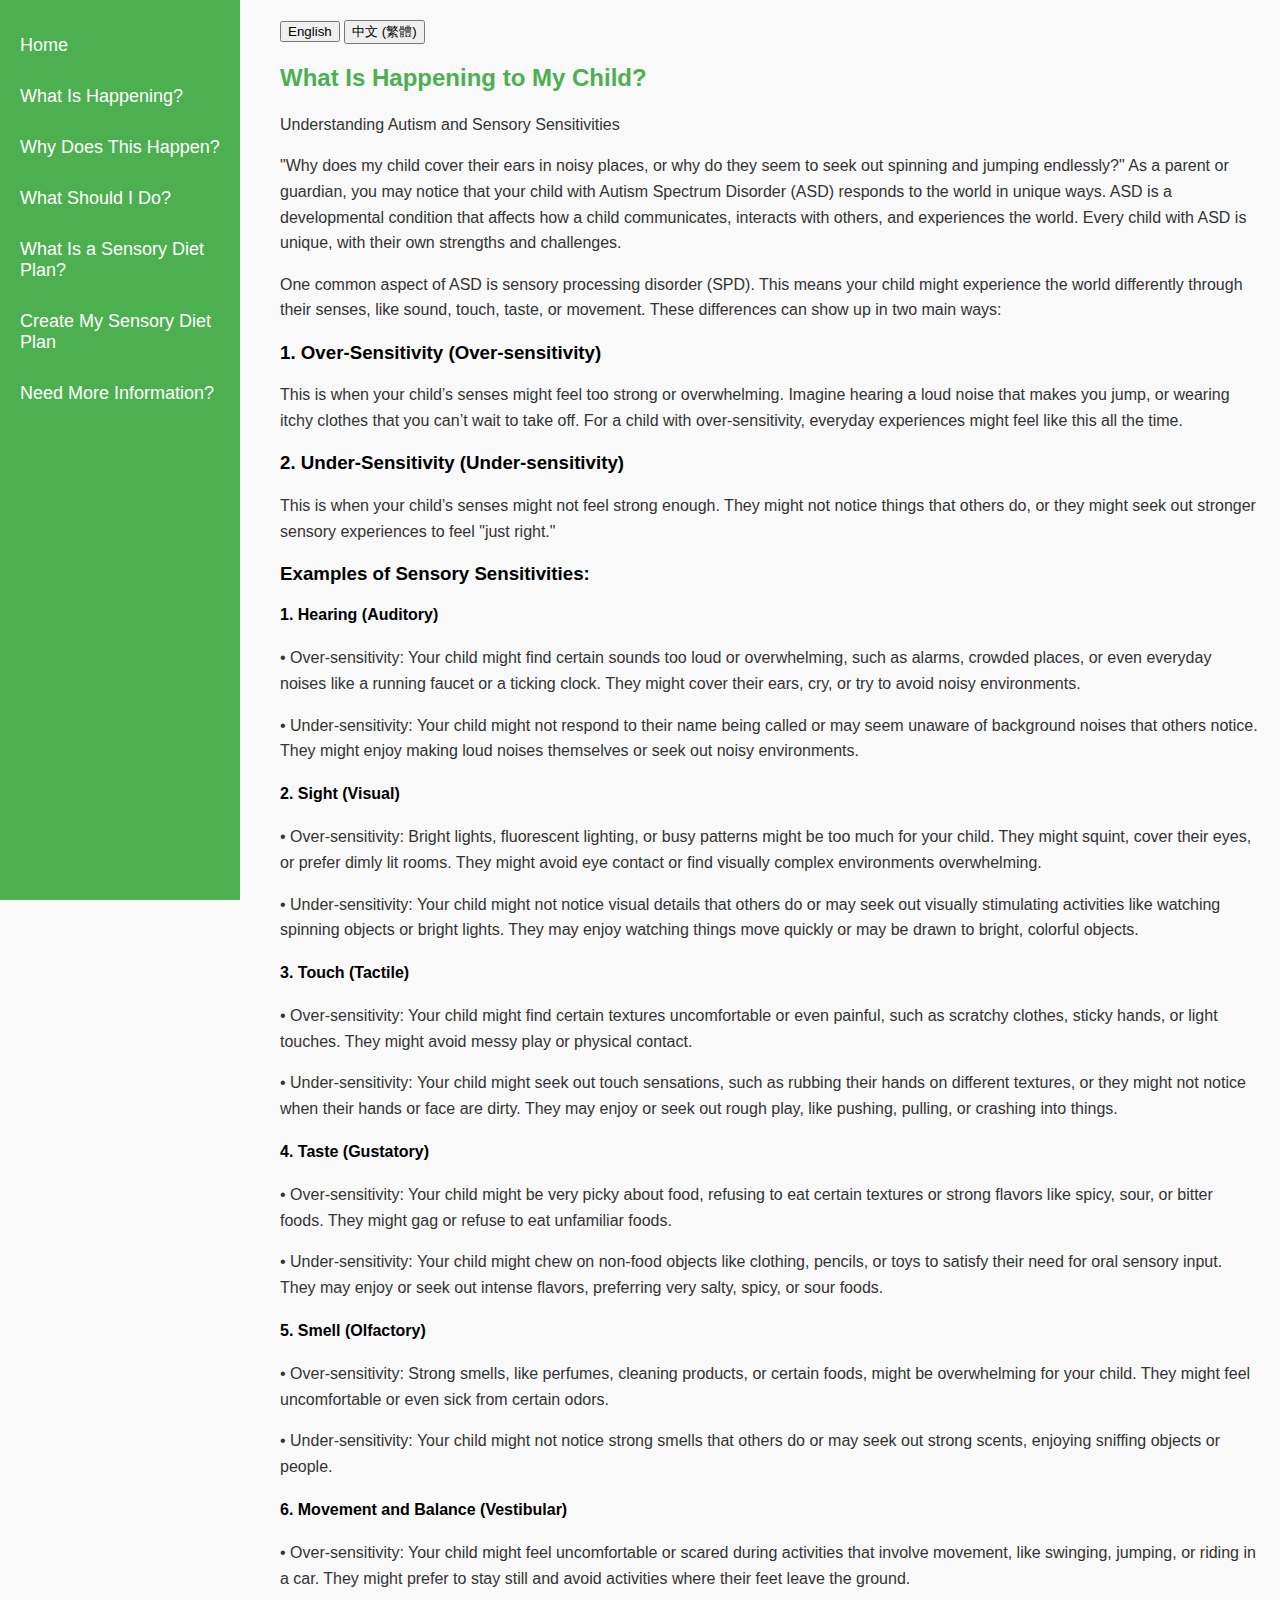
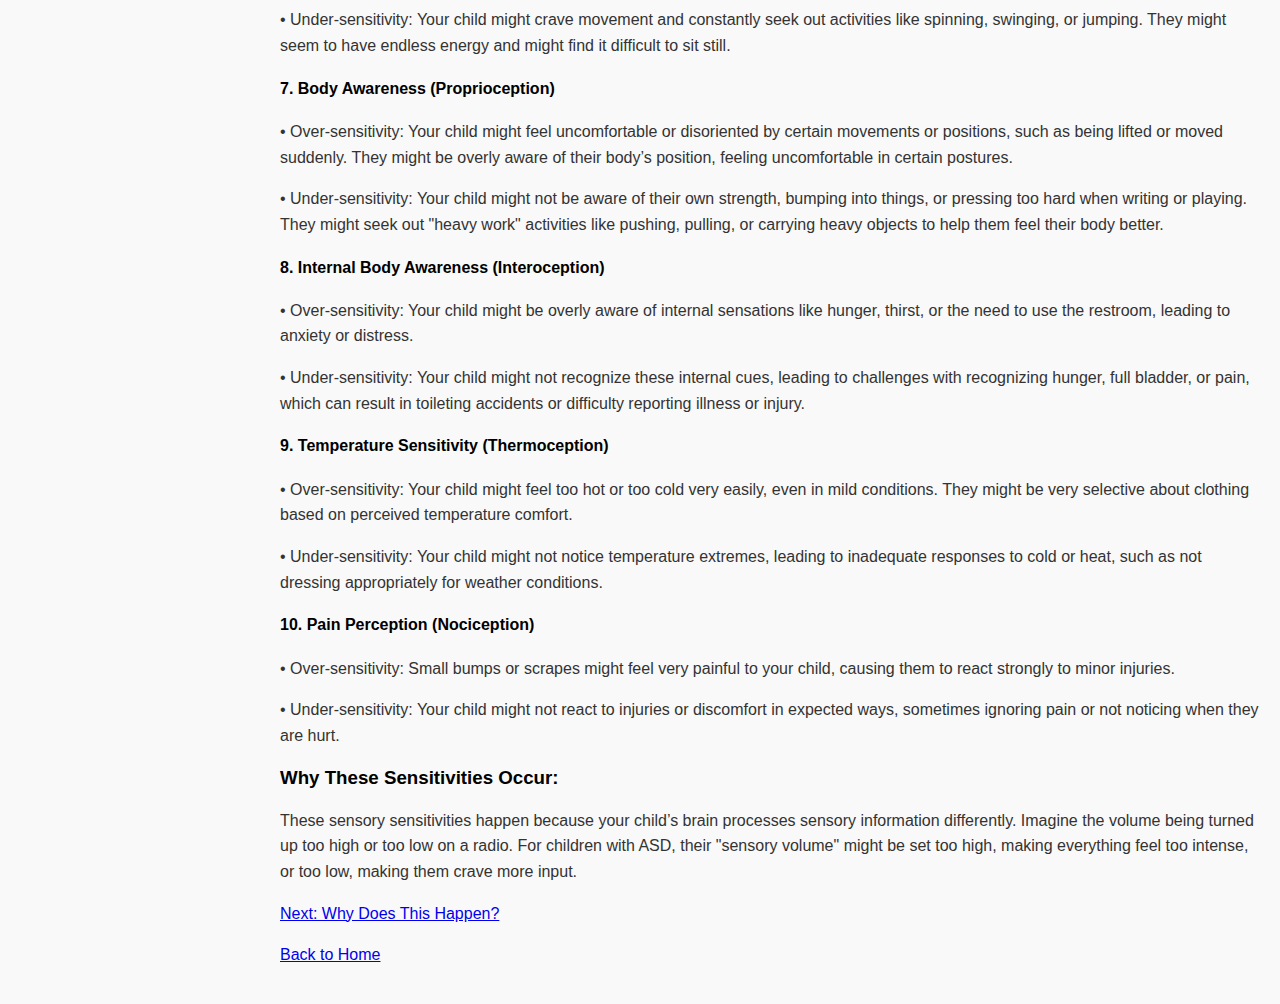
<file: happening.html>
<!DOCTYPE html>
<html lang="en">
<head>
    <meta charset="UTF-8">
    <meta name="viewport" content="width=device-width, initial-scale=1.0">
    <title>What Is Happening?</title>
    <link rel="stylesheet" href="styleforall.css"> <!-- Link to your main CSS file -->
    <script>
        const translations = {
            "en": {
                "title": "What Is Happening to My Child?",
                "understanding": "Understanding Autism and Sensory Sensitivities",
                "description1": "\"Why does my child cover their ears in noisy places, or why do they seem to seek out spinning and jumping endlessly?\" As a parent or guardian, you may notice that your child with Autism Spectrum Disorder (ASD) responds to the world in unique ways. ASD is a developmental condition that affects how a child communicates, interacts with others, and experiences the world. Every child with ASD is unique, with their own strengths and challenges.",
                "description2": "One common aspect of ASD is sensory processing disorder (SPD). This means your child might experience the world differently through their senses, like sound, touch, taste, or movement. These differences can show up in two main ways:",
                "overSensitivityTitle": "1. Over-Sensitivity (Over-sensitivity)",
                "overSensitivity": "This is when your child’s senses might feel too strong or overwhelming. Imagine hearing a loud noise that makes you jump, or wearing itchy clothes that you can’t wait to take off. For a child with over-sensitivity, everyday experiences might feel like this all the time.",
                "underSensitivityTitle": "2. Under-Sensitivity (Under-sensitivity)",
                "underSensitivity": "This is when your child’s senses might not feel strong enough. They might not notice things that others do, or they might seek out stronger sensory experiences to feel \"just right.\"",
                "examplesTitle": "Examples of Sensory Sensitivities:",
                "hearingTitle": "1. Hearing (Auditory)",
                "hearingOver": "• Over-sensitivity: Your child might find certain sounds too loud or overwhelming, such as alarms, crowded places, or even everyday noises like a running faucet or a ticking clock. They might cover their ears, cry, or try to avoid noisy environments.",
                "hearingUnder": "• Under-sensitivity: Your child might not respond to their name being called or may seem unaware of background noises that others notice. They might enjoy making loud noises themselves or seek out noisy environments.",
                "sightTitle": "2. Sight (Visual)",
                "sightOver": "• Over-sensitivity: Bright lights, fluorescent lighting, or busy patterns might be too much for your child. They might squint, cover their eyes, or prefer dimly lit rooms. They might avoid eye contact or find visually complex environments overwhelming.",
                "sightUnder": "• Under-sensitivity: Your child might not notice visual details that others do or may seek out visually stimulating activities like watching spinning objects or bright lights. They may enjoy watching things move quickly or may be drawn to bright, colorful objects.",
                "touchTitle": "3. Touch (Tactile)",
                "touchOver": "• Over-sensitivity: Your child might find certain textures uncomfortable or even painful, such as scratchy clothes, sticky hands, or light touches. They might avoid messy play or physical contact.",
                "touchUnder": "• Under-sensitivity: Your child might seek out touch sensations, such as rubbing their hands on different textures, or they might not notice when their hands or face are dirty. They may enjoy or seek out rough play, like pushing, pulling, or crashing into things.",
                "tasteTitle": "4. Taste (Gustatory)",
                "tasteOver": "• Over-sensitivity: Your child might be very picky about food, refusing to eat certain textures or strong flavors like spicy, sour, or bitter foods. They might gag or refuse to eat unfamiliar foods.",
                "tasteUnder": "• Under-sensitivity: Your child might chew on non-food objects like clothing, pencils, or toys to satisfy their need for oral sensory input. They may enjoy or seek out intense flavors, preferring very salty, spicy, or sour foods.",
                "smellTitle": "5. Smell (Olfactory)",
                "smellOver": "• Over-sensitivity: Strong smells, like perfumes, cleaning products, or certain foods, might be overwhelming for your child. They might feel uncomfortable or even sick from certain odors.",
                "smellUnder": "• Under-sensitivity: Your child might not notice strong smells that others do or may seek out strong scents, enjoying sniffing objects or people.",
                "movementTitle": "6. Movement and Balance (Vestibular)",
                "movementOver": "• Over-sensitivity: Your child might feel uncomfortable or scared during activities that involve movement, like swinging, jumping, or riding in a car. They might prefer to stay still and avoid activities where their feet leave the ground.",
                "movementUnder": "• Under-sensitivity: Your child might crave movement and constantly seek out activities like spinning, swinging, or jumping. They might seem to have endless energy and might find it difficult to sit still.",
                "bodyTitle": "7. Body Awareness (Proprioception)",
                "bodyOver": "• Over-sensitivity: Your child might feel uncomfortable or disoriented by certain movements or positions, such as being lifted or moved suddenly. They might be overly aware of their body’s position, feeling uncomfortable in certain postures.",
                "bodyUnder": "• Under-sensitivity: Your child might not be aware of their own strength, bumping into things, or pressing too hard when writing or playing. They might seek out \"heavy work\" activities like pushing, pulling, or carrying heavy objects to help them feel their body better.",
                "internalTitle": "8. Internal Body Awareness (Interoception)",
                "internalOver": "• Over-sensitivity: Your child might be overly aware of internal sensations like hunger, thirst, or the need to use the restroom, leading to anxiety or distress.",
                "internalUnder": "• Under-sensitivity: Your child might not recognize these internal cues, leading to challenges with recognizing hunger, full bladder, or pain, which can result in toileting accidents or difficulty reporting illness or injury.",
                "temperatureTitle": "9. Temperature Sensitivity (Thermoception)",
                "temperatureOver": "• Over-sensitivity: Your child might feel too hot or too cold very easily, even in mild conditions. They might be very selective about clothing based on perceived temperature comfort.",
                "temperatureUnder": "• Under-sensitivity: Your child might not notice temperature extremes, leading to inadequate responses to cold or heat, such as not dressing appropriately for weather conditions.",
                "painTitle": "10. Pain Perception (Nociception)",
                "painOver": "• Over-sensitivity: Small bumps or scrapes might feel very painful to your child, causing them to react strongly to minor injuries.",
                "painUnder": "• Under-sensitivity: Your child might not react to injuries or discomfort in expected ways, sometimes ignoring pain or not noticing when they are hurt.",
                "next": "Next: Why Does This Happen?",
                "backHome": "Back to Home",
                "home": "Home",
                "whatIsHappening": "What Is Happening?",
                "whyDoesThisHappen": "Why Does This Happen?",
                "whatShouldIDo": "What Should I Do?",
                "whatIsASensoryDietPlan": "What Is a Sensory Diet Plan?",
                "createMySensoryDietPlan": "Create My Sensory Diet Plan",
                "needMoreInformation": "Need More Information?"
            },
            "zh": {
                "title": "我的孩子發生了什麼？",
                "understanding": "了解自閉症和感覺敏感",
                "description1": "“為什麼我的孩子在嘈雜的地方會捂住耳朵，或者為什麼他們似乎無休止地尋找旋轉和跳躍？”作為父母或監護人，您可能會注意到您的自閉症譜系障礙 (ASD) 孩子對世界的反應方式獨特。 ASD 是一種發展性狀況，影響孩子如何與他人溝通、互動以及體驗世界。每個有ASD的孩子都是獨特的，他們有自己的優勢和挑戰。",
                "description2": "ASD的一個常見方面是感覺處理障礙 (SPD)。這意味著您的孩子可能會通過他們的感官（如聲音、觸覺、味覺或運動）以不同的方式感知世界。這些差異可能會以兩種主要方式表現出來：",
                "overSensitivityTitle": "1. 感官過度敏感 (過敏感)",
                "overSensitivity": "這是當您的孩子的感覺可能感覺太強烈或壓倒性。想像一下，聽到一個讓你跳起來的巨大噪音，或者穿著讓你急於脫掉的刺癢衣服。對於一個感官過度敏感的孩子來說，每天的經歷可能都會像這樣。",
                "underSensitivityTitle": "2. 感官不敏感 (不敏感)",
                "underSensitivity": "這是當您的孩子的感覺可能不夠強烈。他們可能不會注意到其他人注意到的東西，或者他們可能會尋求更強的感覺體驗以感覺“剛剛好”。",
                "examplesTitle": "感覺敏感性的例子：",
                "hearingTitle": "1. 聽覺 (Auditory)",
                "hearingOver": "• 過敏感：您的孩子可能會發現某些聲音過於響亮或壓倒性，例如警報、人多的地方，甚至是日常噪音，如水龍頭的水聲或時鐘的滴答聲。他們可能會捂住耳朵、哭泣或試圖避開嘈雜的環境。",
                "hearingUnder": "• 不敏感：您的孩子可能不會對叫喊聲作出反應，或者似乎沒有注意到其他人注意到的背景噪音。他們可能會自己製造噪音，或者尋找嘈雜的環境。",
                "sightTitle": "2. 視覺 (Visual)",
                "sightOver": "• 過敏感：明亮的燈光、螢光燈光或繁忙的圖案可能對您的孩子來說太過分。他們可能會眯著眼睛，捂住眼睛，或者更喜歡昏暗的房間。他們可能會避免眼神接觸或發現視覺複雜的環境壓倒性。",
                "sightUnder": "• 不敏感：您的孩子可能不會注意到其他人注意到的視覺細節，或者可能會尋找視覺刺激的活動，如觀看旋轉物體或明亮的燈光。他們可能喜歡看東西快速移動，或者被明亮、色彩鮮豔的物體吸引。",
                "touchTitle": "3. 觸覺 (Tactile)",
                "touchOver": "• 過敏感：您的孩子可能會發現某些質地不舒服甚至疼痛，如刺癢的衣服、粘手或輕觸。他們可能會避免混亂的遊戲或身體接觸。",
                "touchUnder": "• 不敏感：您的孩子可能會尋求觸覺刺激，如在不同的質地上摩擦手，或者他們可能不會注意到手或臉上的污垢。他們可能會喜歡或尋求粗暴的遊戲，如推拉或撞擊東西。",
                "tasteTitle": "4. 味覺 (Gustatory)",
                "tasteOver": "• 過敏感：您的孩子可能會對食物非常挑剔，拒絕某些質地或強烈的味道，如辛辣、酸或苦味的食物。他們可能會反胃或拒絕吃陌生的食物。",
                "tasteUnder": "• 不敏感：您的孩子可能會咀嚼非食物物品，如衣物、鉛筆或玩具，以滿足口腔感覺的需求。他們可能會喜歡或尋求強烈的味道，更喜歡非常鹹、辣或酸的食物。",
                "smellTitle": "5. 嗅覺 (Olfactory)",
                "smellOver": "• 過敏感：強烈的氣味，如香水、清潔產品或某些食物，可能會讓您的孩子感到不適甚至生病。",
                "smellUnder": "• 不敏感：您的孩子可能不會注意到其他人注意到的強烈氣味，或者可能會尋求強烈的氣味，喜歡聞物品或人。",
                "movementTitle": "6. 運動和平衡 (Vestibular)",
                "movementOver": "• 過敏感：您的孩子可能會在涉及運動的活動中感到不適或害怕，如盪鞦韆、跳躍或乘車。他們可能更喜歡保持靜止，並避免雙腳離地的活動。",
                "movementUnder": "• 不敏感：您的孩子可能渴望運動，並不斷尋求如旋轉、盪鞦韆或跳躍的活動。他們可能似乎有無盡的能量，並且可能難以坐著不動。",
                "bodyTitle": "7. 身體意識 (Proprioception)",
                "bodyOver": "• 過敏感：您的孩子可能會對某些動作或姿勢感到不適或迷失方向，如突然被舉起或移動。他們可能會對身體的位置過於敏感，感到某些姿勢不舒服。",
                "bodyUnder": "• 不敏感：您的孩子可能不會意識到自己的力量，可能會碰撞物體，或者在寫字或玩耍時壓得太重。他們可能會尋求“重型工作”活動，如推拉或搬運重物，以幫助他們更好地感覺自己的身體。",
                "internalTitle": "8. 內在身體意識 (Interoception)",
                "internalOver": "• 過敏感：您的孩子可能會過度感知內部感覺，如飢餓、口渴或上廁所的需要，導致焦慮或不安。",
                "internalUnder": "• 不敏感：您的孩子可能無法識別這些內部信號，導致難以識別飢餓、膀胱滿或疼痛，這可能導致如廁事故或難以報告疾病或受傷。",
                "temperatureTitle": "9. 溫度敏感性 (Thermoception)",
                "temperatureOver": "• 過敏感：您的孩子可能很容易感到太熱或太冷，即使在溫和的環境中。他們可能會根據感知的溫度舒適度對衣物進行非常選擇。",
                "temperatureUnder": "• 不敏感：您的孩子可能不會注意到溫度的極端變化，導致對寒冷或炎熱的反應不足，如未能根據天氣條件穿著合適的衣物。",
                "painTitle": "10. 疼痛感知 (Nociception)",
                "painOver": "• 過敏感：小的碰撞或擦傷對您的孩子來說可能會感到非常痛苦，導致他們對輕微的傷害反應強烈。",
                "painUnder": "• 不敏感：您的孩子可能不會以預期的方式對傷害或不適做出反應，有時會忽略疼痛或沒有注意到自己受傷。"
                "next": "下一步：為什麼會這樣？",
                "backHome": "返回首頁",
                "home": "首頁",
                "whatIsHappening": "發生了什麼？",
                "whyDoesThisHappen": "為什麼會這樣？",
                "whatShouldIDo": "我應該怎麼做？",
                "whatIsASensoryDietPlan": "什麼是感覺餐單？",
                "createMySensoryDietPlan": "創建我的感覺餐單",
                "needMoreInformation": "需要更多信息？"
            }
        };

        function translateContent(lang) {
            document.getElementById("title").textContent = translations[lang]["title"];
            document.getElementById("understanding").textContent = translations[lang]["understanding"];
            document.getElementById("description1").textContent = translations[lang]["description1"];
            document.getElementById("description2").textContent = translations[lang]["description2"];
            document.getElementById("overSensitivityTitle").textContent = translations[lang]["overSensitivityTitle"];
            document.getElementById("overSensitivity").textContent = translations[lang]["overSensitivity"];
            document.getElementById("underSensitivityTitle").textContent = translations[lang]["underSensitivityTitle"];
            document.getElementById("underSensitivity").textContent = translations[lang]["underSensitivity"];
            document.getElementById("examplesTitle").textContent = translations[lang]["examplesTitle"];
            document.getElementById("hearingTitle").textContent = translations[lang]["hearingTitle"];
            document.getElementById("hearingOver").textContent = translations[lang]["hearingOver"];
            document.getElementById("hearingUnder").textContent = translations[lang]["hearingUnder"];
            document.getElementById("sightTitle").textContent = translations[lang]["sightTitle"];
            document.getElementById("sightOver").textContent = translations[lang]["sightOver"];
            document.getElementById("sightUnder").textContent = translations[lang]["sightUnder"];
            document.getElementById("touchTitle").textContent = translations[lang]["touchTitle"];
            document.getElementById("touchOver").textContent = translations[lang]["touchOver"];
            document.getElementById("touchUnder").textContent = translations[lang]["touchUnder"];
            document.getElementById("tasteTitle").textContent = translations[lang]["tasteTitle"];
            document.getElementById("tasteOver").textContent = translations[lang]["tasteOver"];
            document.getElementById("tasteUnder").textContent = translations[lang]["tasteUnder"];
            document.getElementById("smellTitle").textContent = translations[lang]["smellTitle"];
            document.getElementById("smellOver").textContent = translations[lang]["smellOver"];
            document.getElementById("smellUnder").textContent = translations[lang]["smellUnder"];
            document.getElementById("movementTitle").textContent = translations[lang]["movementTitle"];
            document.getElementById("movementOver").textContent = translations[lang]["movementOver"];
            document.getElementById("movementUnder").textContent = translations[lang]["movementUnder"];
            document.getElementById("bodyTitle").textContent = translations[lang]["bodyTitle"];
            document.getElementById("bodyOver").textContent = translations[lang]["bodyOver"];
            document.getElementById("bodyUnder").textContent = translations[lang]["bodyUnder"];
            document.getElementById("internalTitle").textContent = translations[lang]["internalTitle"];
            document.getElementById("internalOver").textContent = translations[lang]["internalOver"];
            document.getElementById("internalUnder").textContent = translations[lang]["internalUnder"];
            document.getElementById("temperatureTitle").textContent = translations[lang]["temperatureTitle"];
            document.getElementById("temperatureOver").textContent = translations[lang]["temperatureOver"];
            document.getElementById("temperatureUnder").textContent = translations[lang]["temperatureUnder"];
            document.getElementById("painTitle").textContent = translations[lang]["painTitle"];
            document.getElementById("painOver").textContent = translations[lang]["painOver"];
            document.getElementById("painUnder").textContent = translations[lang]["painUnder"];
            document.getElementById("next").textContent = translations[lang]["next"];
            document.getElementById("backHome").textContent = translations[lang]["backHome"];
            document.getElementById("home").textContent = translations[lang]["home"];
            document.getElementById("whatIsHappening").textContent = translations[lang]["whatIsHappening"];
            document.getElementById("whyDoesThisHappen").textContent = translations[lang]["whyDoesThisHappen"];
            document.getElementById("whatShouldIDo").textContent = translations[lang]["whatShouldIDo"];
            document.getElementById("whatIsASensoryDietPlan").textContent = translations[lang]["whatIsASensoryDietPlan"];
            document.getElementById("createMySensoryDietPlan").textContent = translations[lang]["createMySensoryDietPlan"];
            document.getElementById("needMoreInformation").textContent = translations[lang]["needMoreInformation"];
        }
    </script>
</head>
<body>
    <div class="sidebar">
        <nav>
            <a href="index.html"><i class="fas fa-home"></i> <span id="home">Home</span></a>
            <a href="happening.html" class="active"><i class="fas fa-info-circle"></i> <span id="whatIsHappening">What Is Happening?</span></a>
            <a href="why.html"><i class="fas fa-question-circle"></i> <span id="whyDoesThisHappen">Why Does This Happen?</span></a>
            <a href="support.html"><i class="fas fa-hands-helping"></i> <span id="whatShouldIDo">What Should I Do?</span></a>
            <a href="sensory-diet.html"><i class="fas fa-clipboard-list"></i> <span id="whatIsASensoryDietPlan">What Is a Sensory Diet Plan?</span></a>
            <a href="create-plan.html"><i class="fas fa-cogs"></i> <span id="createMySensoryDietPlan">Create My Sensory Diet Plan</span></a>
            <a href="resources.html"><i class="fas fa-book"></i> <span id="needMoreInformation">Need More Information?</span></a>
        </nav>
    </div>

    <div class="container">
        <!-- Translation buttons -->
        <button onclick="translateContent('en')">English</button>
        <button onclick="translateContent('zh')">中文 (繁體)</button>

        <h2 id="title">What Is Happening to My Child?</h2>
        <p id="understanding">Understanding Autism and Sensory Sensitivities</p>
        <p id="description1">
            "Why does my child cover their ears in noisy places, or why do they seem to seek out spinning and jumping endlessly?" As a parent or guardian, you may notice that your child with Autism Spectrum Disorder (ASD) responds to the world in unique ways. ASD is a developmental condition that affects how a child communicates, interacts with others, and experiences the world. Every child with ASD is unique, with their own strengths and challenges.
        </p>
        <p id="description2">
            One common aspect of ASD is sensory processing disorder (SPD). This means your child might experience the world differently through their senses, like sound, touch, taste, or movement. These differences can show up in two main ways:
        </p>
        <h3 id="overSensitivityTitle">1. Over-Sensitivity (Over-sensitivity)</h3>
        <p id="overSensitivity">
            This is when your child’s senses might feel too strong or overwhelming. Imagine hearing a loud noise that makes you jump, or wearing itchy clothes that you can’t wait to take off. For a child with over-sensitivity, everyday experiences might feel like this all the time.
        </p>
        <h3 id="underSensitivityTitle">2. Under-Sensitivity (Under-sensitivity)</h3>
        <p id="underSensitivity">
            This is when your child’s senses might not feel strong enough. They might not notice things that others do, or they might seek out stronger sensory experiences to feel "just right."
        </p>
        <h3 id="examplesTitle">Examples of Sensory Sensitivities:</h3>
        <h4 id="hearingTitle">1. Hearing (Auditory)</h4>
        <p id="hearingOver">
            • Over-sensitivity: Your child might find certain sounds too loud or overwhelming, such as alarms, crowded places, or even everyday noises like a running faucet or a ticking clock. They might cover their ears, cry, or try to avoid noisy environments.
        </p>
        <p id="hearingUnder">
            • Under-sensitivity: Your child might not respond to their name being called or may seem unaware of background noises that others notice. They might enjoy making loud noises themselves or seek out noisy environments.
        </p>
        <h4 id="sightTitle">2. Sight (Visual)</h4>
        <p id="sightOver">
            • Over-sensitivity: Bright lights, fluorescent lighting, or busy patterns might be too much for your child. They might squint, cover their eyes, or prefer dimly lit rooms. They might avoid eye contact or find visually complex environments overwhelming.
        </p>
        <p id="sightUnder">
            • Under-sensitivity: Your child might not notice visual details that others do or may seek out visually stimulating activities like watching spinning objects or bright lights. They may enjoy watching things move quickly or may be drawn to bright, colorful objects.
        </p>
        <h4 id="touchTitle">3. Touch (Tactile)</h4>
        <p id="touchOver">
            • Over-sensitivity: Your child might find certain textures uncomfortable or even painful, such as scratchy clothes, sticky hands, or light touches. They might avoid messy play or physical contact.
        </p>
        <p id="touchUnder">
            • Under-sensitivity: Your child might seek out touch sensations, such as rubbing their hands on different textures, or they might not notice when their hands or face are dirty. They may enjoy or seek out rough play, like pushing, pulling, or crashing into things.
        </p>
        <h4 id="tasteTitle">4. Taste (Gustatory)</h4>
        <p id="tasteOver">
            • Over-sensitivity: Your child might be very picky about food, refusing to eat certain textures or strong flavors like spicy, sour, or bitter foods. They might gag or refuse to eat unfamiliar foods.
        </p>
        <p id="tasteUnder">
            • Under-sensitivity: Your child might chew on non-food objects like clothing, pencils, or toys to satisfy their need for oral sensory input. They may enjoy or seek out intense flavors, preferring very salty, spicy, or sour foods.
        </p>
        <h4 id="smellTitle">5. Smell (Olfactory)</h4>
        <p id="smellOver">
            • Over-sensitivity: Strong smells, like perfumes, cleaning products, or certain foods, might be overwhelming for your child. They might feel uncomfortable or even sick from certain odors.
        </p>
        <p id="smellUnder">
            • Under-sensitivity: Your child might not notice strong smells that others do or may seek out strong scents, enjoying sniffing objects or people.
        </p>
        <h4 id="movementTitle">6. Movement and Balance (Vestibular)</h4>
        <p id="movementOver">
            • Over-sensitivity: Your child might feel uncomfortable or scared during activities that involve movement, like swinging, jumping, or riding in a car. They might prefer to stay still and avoid activities where their feet leave the ground.
        </p>
        <p id="movementUnder">
            • Under-sensitivity: Your child might crave movement and constantly seek out activities like spinning, swinging, or jumping. They might seem to have endless energy and might find it difficult to sit still.
        </p>
        <h4 id="bodyTitle">7. Body Awareness (Proprioception)</h4>
        <p id="bodyOver">
            • Over-sensitivity: Your child might feel uncomfortable or disoriented by certain movements or positions, such as being lifted or moved suddenly. They might be overly aware of their body’s position, feeling uncomfortable in certain postures.
        </p>
        <p id="bodyUnder">
            • Under-sensitivity: Your child might not be aware of their own strength, bumping into things, or pressing too hard when writing or playing. They might seek out "heavy work" activities like pushing, pulling, or carrying heavy objects to help them feel their body better.
        </p>
        <h4 id="internalTitle">8. Internal Body Awareness (Interoception)</h4>
        <p id="internalOver">
            • Over-sensitivity: Your child might be overly aware of internal sensations like hunger, thirst, or the need to use the restroom, leading to anxiety or distress.
        </p>
        <p id="internalUnder">
            • Under-sensitivity: Your child might not recognize these internal cues, leading to challenges with recognizing hunger, full bladder, or pain, which can result in toileting accidents or difficulty reporting illness or injury.
        </p>
        <h4 id="temperatureTitle">9. Temperature Sensitivity (Thermoception)</h4>
        <p id="temperatureOver">
            • Over-sensitivity: Your child might feel too hot or too cold very easily, even in mild conditions. They might be very selective about clothing based on perceived temperature comfort.
        </p>
        <p id="temperatureUnder">
            • Under-sensitivity: Your child might not notice temperature extremes, leading to inadequate responses to cold or heat, such as not dressing appropriately for weather conditions.
        </p>
        <h4 id="painTitle">10. Pain Perception (Nociception)</h4>
        <p id="painOver">
            • Over-sensitivity: Small bumps or scrapes might feel very painful to your child, causing them to react strongly to minor injuries.
        </p>
        <p id="painUnder">
            • Under-sensitivity: Your child might not react to injuries or discomfort in expected ways, sometimes ignoring pain or not noticing when they are hurt.
        </p>
        <h3 id="whyTheseSensitivities">Why These Sensitivities Occur:</h3>
        <p id="whyTheseSensitivitiesDesc">
            These sensory sensitivities happen because your child’s brain processes sensory information differently. Imagine the volume being turned up too high or too low on a radio. For children with ASD, their "sensory volume" might be set too high, making everything feel too intense, or too low, making them crave more input.
        </p>
        <p><a id="next" href="why.html">Next: Why Does This Happen?</a></p>
        <p><a id="backHome" href="index.html">Back to Home</a></p>
    </div>
</body>
</html
</file>
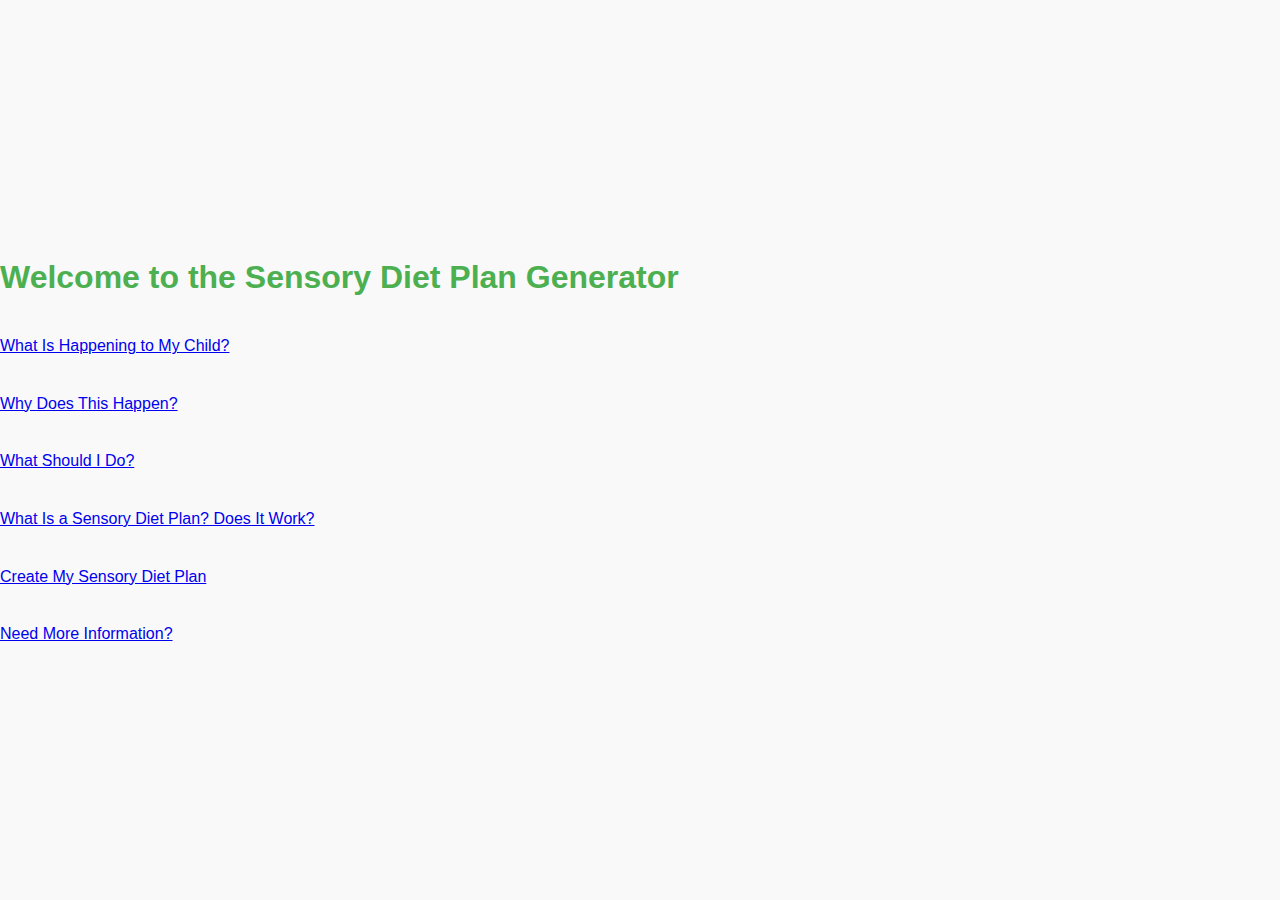
<file: home.html>
<!DOCTYPE html>
<html lang="en">
<head>
    <meta charset="UTF-8">
    <meta name="viewport" content="width=device-width, initial-scale=1.0">
    <title>Your Page Title</title>
    <link rel="stylesheet" href="style.css"> <!-- Link to your main CSS file -->
    <link rel="stylesheet" href="styleforall.css"> <!-- Link to any additional CSS file -->
    <script src="script.js" defer></script> <!-- Link to your JavaScript file -->
</head>

<body>
    <h1>Welcome to the Sensory Diet Plan Generator</h1>
    <p><a href="happening.html">What Is Happening to My Child?</a></p>
    <p><a href="why.html">Why Does This Happen?</a></p>
    <p><a href="support.html">What Should I Do?</a></p>
    <p><a href="sensory-diet.html">What Is a Sensory Diet Plan? Does It Work?</a></p>
    <p><a href="create-plan.html">Create My Sensory Diet Plan</a></p>
    <p><a href="resources.html">Need More Information?</a></p>
</body>
</html>
</file>
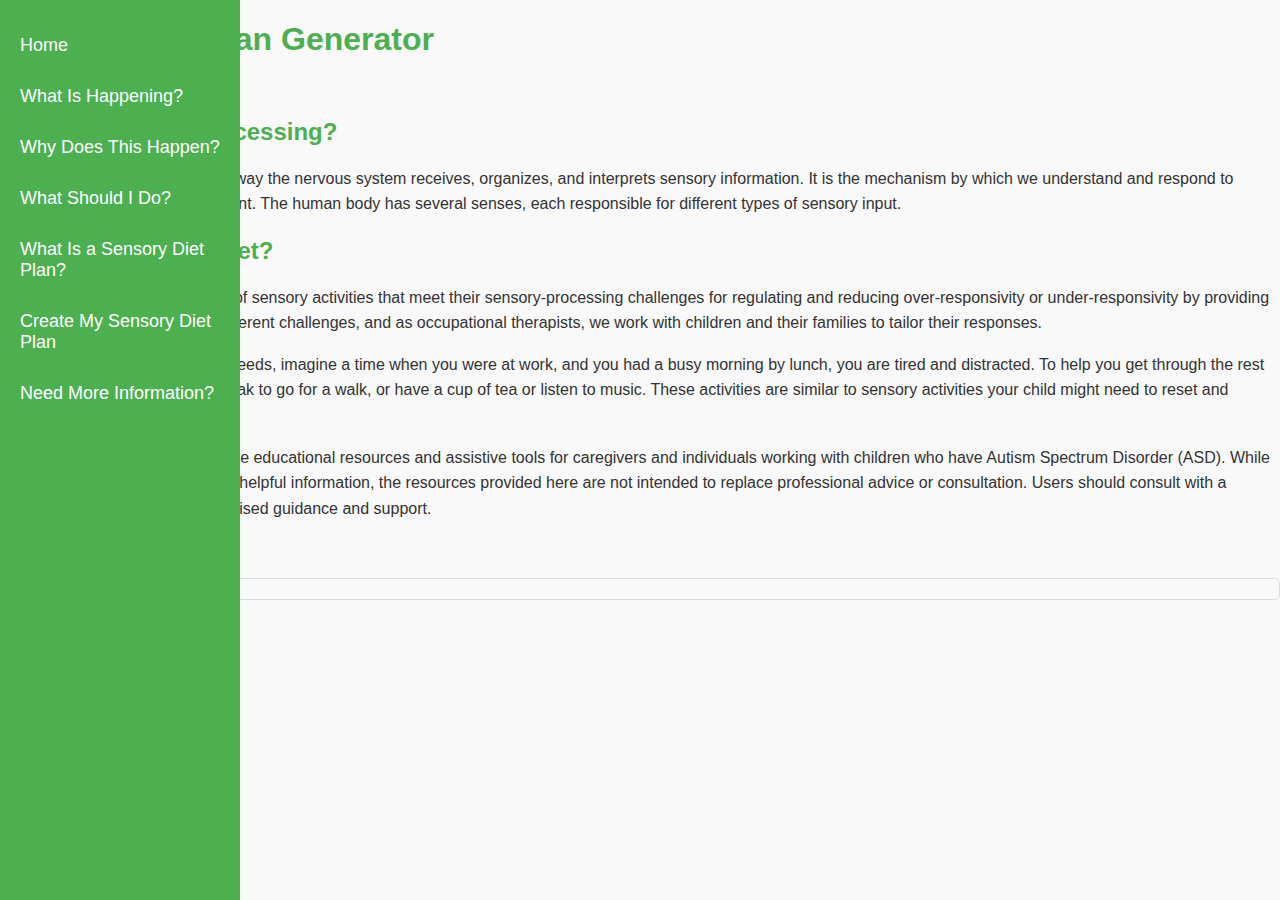
<file: plan.html>
<!DOCTYPE html>
<html lang="en">

<head>
  <meta charset="UTF-8">
  <meta name="viewport" content="width=device-width, initial-scale=1.0">
  <title>Sensory Diet Plan Generator</title>
  <link rel="stylesheet" href="styleforall.css"> <!-- Link to your main CSS file -->
</head>

<body>
  <div class="sidebar">
    <nav>
        <a href="index.html">Home</a>
        <a href="happening.html">What Is Happening?</a>
        <a href="why.html">Why Does This Happen?</a>
        <a href="support.html">What Should I Do?</a>
        <a href="sensory-diet.html">What Is a Sensory Diet Plan?</a>
        <a href="create-plan.html">Create My Sensory Diet Plan</a>
        <a href="resources.html">Need More Information?</a>
    </nav>
  </div>

  <div class="content">
    <h1>Sensory Diet Plan Generator</h1>
    <div class="watermark">Zeynep and Alessia</div>

    <div class="info-section">
      <h2>What is Sensory Processing?</h2>
      <p>
        Sensory processing refers to the way the nervous system receives, organizes, and interprets sensory information. It is the mechanism by which we understand and respond to sensory input from our environment. The human body has several senses, each responsible for different types of sensory input.
      </p>
      <!-- Additional content omitted for brevity -->
    </div>

    <div class="info-section">
      <h2>What is a Sensory Diet?</h2>
      <p>
        A sensory diet aims to use a mix of sensory activities that meet their sensory-processing challenges for regulating and reducing over-responsivity or under-responsivity by providing sensory input. Every child has different challenges, and as occupational therapists, we work with children and their families to tailor their responses.
      </p>
      <p>
        To understand a child’s sensory needs, imagine a time when you were at work, and you had a busy morning by lunch, you are tired and distracted. To help you get through the rest of your day, you might need a break to go for a walk, or have a cup of tea or listen to music. These activities are similar to sensory activities your child might need to reset and refocus.
      </p>
    </div>

    <!-- Add more sections and table for sensory diet plan here -->

    <div id="disclaimer-popup" class="popup">
      <div class="popup-content">
        <p>This website is designed to provide educational resources and assistive tools for caregivers and individuals working with children who have Autism Spectrum Disorder (ASD). While we strive to provide accurate and helpful information, the resources provided here are not intended to replace professional advice or consultation. Users should consult with a qualified professional for personalised guidance and support.</p>
        <button id="close-popup" onclick="closePopup()">I Understand</button>
      </div>
    </div>

    <div id="daily-summary" style="margin-top: 20px; padding: 10px; border: 1px solid #ddd; border-radius: 5px;">
      <!-- The summary will be generated here -->
    </div>
  </div>

  <script src="script.js"></script>
</body>
</html>
</file>
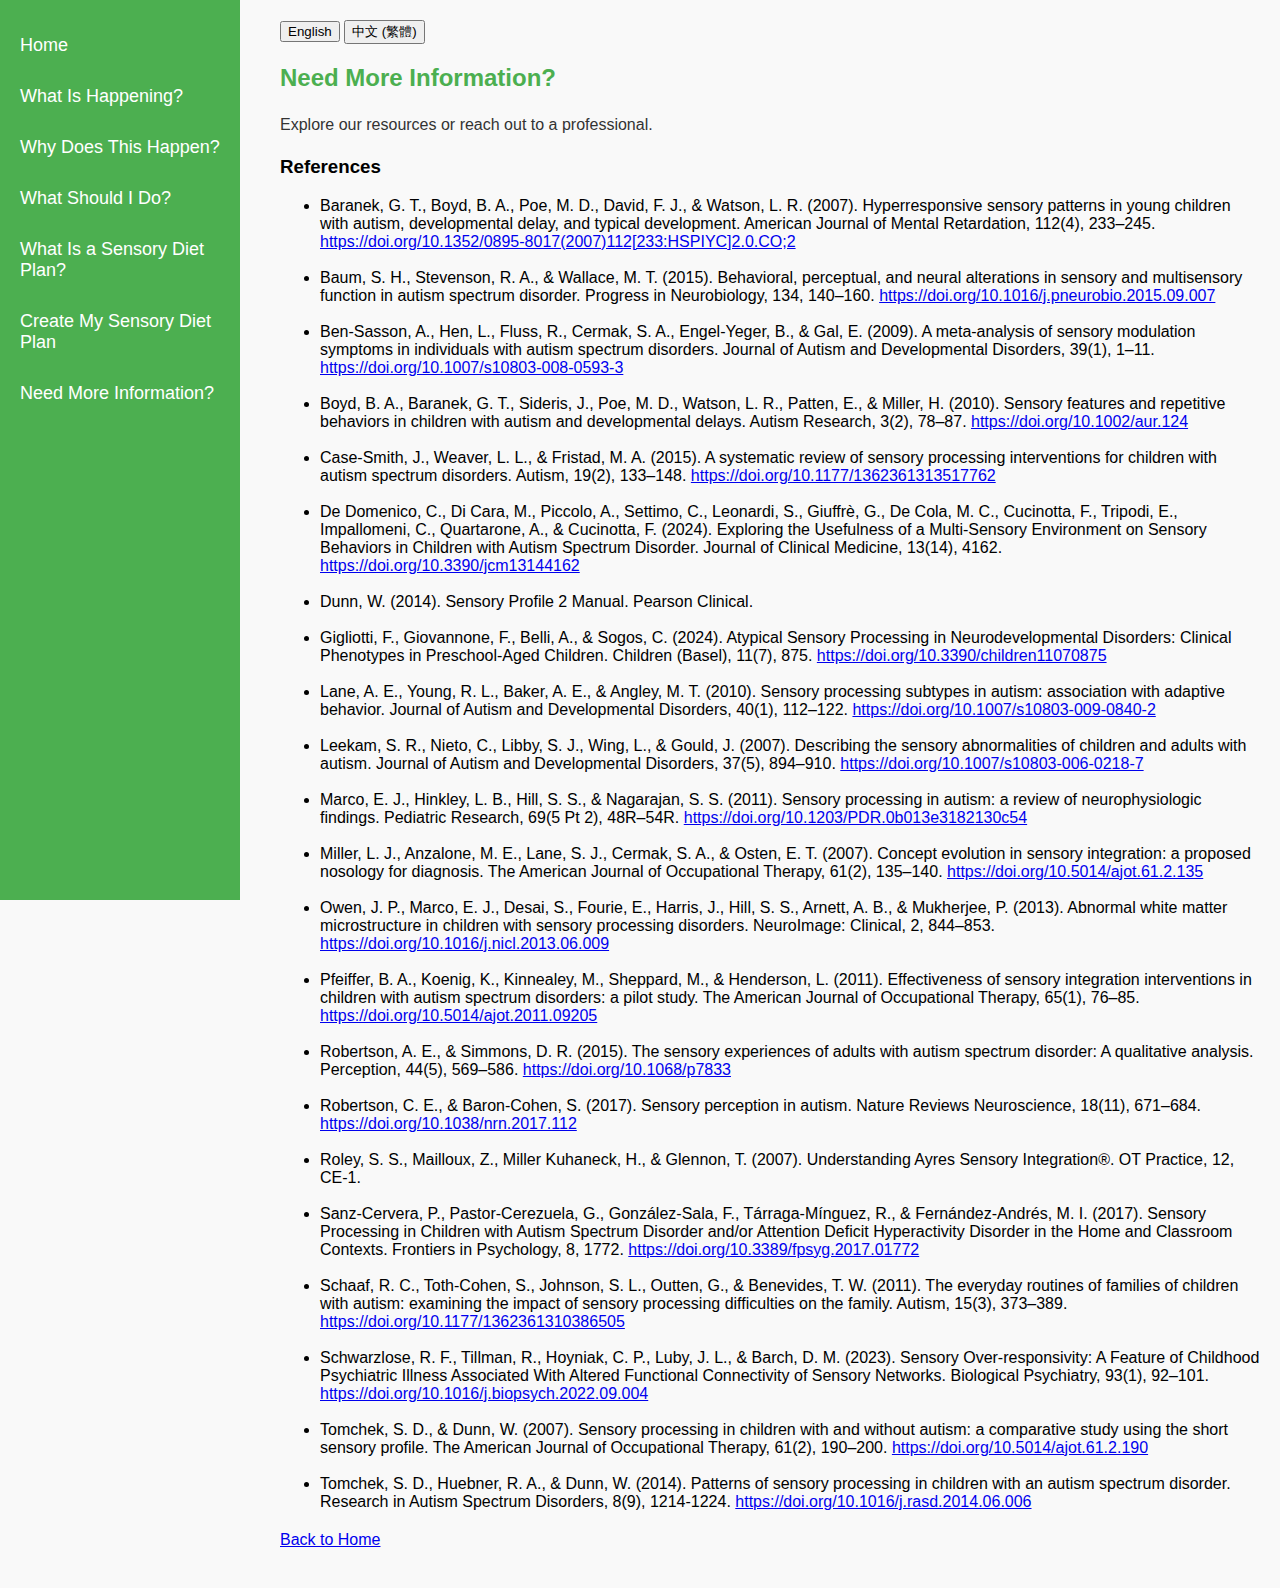
<file: resources.html>
<!DOCTYPE html>
<html lang="en">
<head>
    <meta charset="UTF-8">
    <meta name="viewport" content="width=device-width, initial-scale=1.0">
    <title>Resources</title>
    <link rel="stylesheet" href="styleforall.css"> <!-- Link to your main CSS file -->
    <script>
        const translations = {
            "en": {
                "resourcesTitle": "Need More Information?",
                "intro": "Explore our resources or reach out to a professional.",
                "faq": "FAQs: Common Questions About Sensory Diets",
                "contactUs": "Contact Us: Get in Touch with Our Team",
                "references": "References",
                "backHome": "Back to Home",
                "home": "Home",
                "whatIsHappening": "What Is Happening?",
                "whyDoesThisHappen": "Why Does This Happen?",
                "whatShouldIDo": "What Should I Do?",
                "whatIsASensoryDietPlan": "What Is a Sensory Diet Plan?",
                "createMySensoryDietPlan": "Create My Sensory Diet Plan",
                "needMoreInformation": "Need More Information?"
            },
            "zh": {
                "resourcesTitle": "需要更多信息嗎？",
                "intro": "探索我們的資源或聯繫專業人士。",
                "faq": "常見問題解答：關於感覺餐單的常見問題",
                "contactUs": "聯繫我們：與我們的團隊取得聯繫",
                "references": "參考文獻",
                "backHome": "返回首頁",
                "home": "首頁",
                "whatIsHappening": "發生了什麼？",
                "whyDoesThisHappen": "為什麼會這樣？",
                "whatShouldIDo": "我應該怎麼做？",
                "whatIsASensoryDietPlan": "什麼是感覺餐單？",
                "createMySensoryDietPlan": "創建我的感覺餐單",
                "needMoreInformation": "需要更多信息？"
            }
        };

        function translateContent(lang) {
            document.getElementById("resourcesTitle").textContent = translations[lang]["resourcesTitle"];
            document.getElementById("intro").textContent = translations[lang]["intro"];
            document.getElementById("faq").textContent = translations[lang]["faq"];
            document.getElementById("contactUs").textContent = translations[lang]["contactUs"];
            document.getElementById("referencesTitle").textContent = translations[lang]["references"];
            document.getElementById("backHome").textContent = translations[lang]["backHome"];
            document.getElementById("home").textContent = translations[lang]["home"];
            document.getElementById("whatIsHappening").textContent = translations[lang]["whatIsHappening"];
            document.getElementById("whyDoesThisHappen").textContent = translations[lang]["whyDoesThisHappen"];
            document.getElementById("whatShouldIDo").textContent = translations[lang]["whatShouldIDo"];
            document.getElementById("whatIsASensoryDietPlan").textContent = translations[lang]["whatIsASensoryDietPlan"];
            document.getElementById("createMySensoryDietPlan").textContent = translations[lang]["createMySensoryDietPlan"];
            document.getElementById("needMoreInformation").textContent = translations[lang]["needMoreInformation"];
        }
    </script>
</head>
<body>
    <div class="sidebar">
        <nav>
            <a href="index.html"><span id="home">Home</span></a>
            <a href="happening.html"><span id="whatIsHappening">What Is Happening?</span></a>
            <a href="why.html"><span id="whyDoesThisHappen">Why Does This Happen?</span></a>
            <a href="support.html"><span id="whatShouldIDo">What Should I Do?</span></a>
            <a href="sensory-diet.html"><span id="whatIsASensoryDietPlan">What Is a Sensory Diet Plan?</span></a>
            <a href="create-plan.html"><span id="createMySensoryDietPlan">Create My Sensory Diet Plan</span></a>
            <a href="resources.html" class="active"><span id="needMoreInformation">Need More Information?</span></a>
        </nav>
    </div>

    <div class="container">
        <!-- Translation buttons -->
        <button onclick="translateContent('en')">English</button>
        <button onclick="translateContent('zh')">中文 (繁體)</button>

        <h2 id="resourcesTitle">Need More Information?</h2>
        <p id="intro">Explore our resources or reach out to a professional.</p>
        <ul>
           
        </ul>

        <h3 id="referencesTitle">References</h3>
        <ul id="referencesList">
            <li>Baranek, G. T., Boyd, B. A., Poe, M. D., David, F. J., & Watson, L. R. (2007). Hyperresponsive sensory patterns in young children with autism, developmental delay, and typical development. American Journal of Mental Retardation, 112(4), 233–245. <a href="https://doi.org/10.1352/0895-8017(2007)112[233:HSPIYC]2.0.CO;2" target="_blank">https://doi.org/10.1352/0895-8017(2007)112[233:HSPIYC]2.0.CO;2</a></li> <br>
            <li>Baum, S. H., Stevenson, R. A., & Wallace, M. T. (2015). Behavioral, perceptual, and neural alterations in sensory and multisensory function in autism spectrum disorder. Progress in Neurobiology, 134, 140–160. <a href="https://doi.org/10.1016/j.pneurobio.2015.09.007" target="_blank">https://doi.org/10.1016/j.pneurobio.2015.09.007</a></li> <br>
            <li>Ben-Sasson, A., Hen, L., Fluss, R., Cermak, S. A., Engel-Yeger, B., & Gal, E. (2009). A meta-analysis of sensory modulation symptoms in individuals with autism spectrum disorders. Journal of Autism and Developmental Disorders, 39(1), 1–11. <a href="https://doi.org/10.1007/s10803-008-0593-3" target="_blank">https://doi.org/10.1007/s10803-008-0593-3</a></li> <br>
            <li>Boyd, B. A., Baranek, G. T., Sideris, J., Poe, M. D., Watson, L. R., Patten, E., & Miller, H. (2010). Sensory features and repetitive behaviors in children with autism and developmental delays. Autism Research, 3(2), 78–87. <a href="https://doi.org/10.1002/aur.124" target="_blank">https://doi.org/10.1002/aur.124</a></li><br>
            <li>Case-Smith, J., Weaver, L. L., & Fristad, M. A. (2015). A systematic review of sensory processing interventions for children with autism spectrum disorders. Autism, 19(2), 133–148. <a href="https://doi.org/10.1177/1362361313517762" target="_blank">https://doi.org/10.1177/1362361313517762</a></li> <br>
            <li>De Domenico, C., Di Cara, M., Piccolo, A., Settimo, C., Leonardi, S., Giuffrè, G., De Cola, M. C., Cucinotta, F., Tripodi, E., Impallomeni, C., Quartarone, A., & Cucinotta, F. (2024). Exploring the Usefulness of a Multi-Sensory Environment on Sensory Behaviors in Children with Autism Spectrum Disorder. Journal of Clinical Medicine, 13(14), 4162. <a href="https://doi.org/10.3390/jcm13144162" target="_blank">https://doi.org/10.3390/jcm13144162</a></li> <br>
            <li>Dunn, W. (2014). Sensory Profile 2 Manual. Pearson Clinical.</li><br>
            <li>Gigliotti, F., Giovannone, F., Belli, A., & Sogos, C. (2024). Atypical Sensory Processing in Neurodevelopmental Disorders: Clinical Phenotypes in Preschool-Aged Children. Children (Basel), 11(7), 875. <a href="https://doi.org/10.3390/children11070875" target="_blank">https://doi.org/10.3390/children11070875</a></li> <br>
            <li>Lane, A. E., Young, R. L., Baker, A. E., & Angley, M. T. (2010). Sensory processing subtypes in autism: association with adaptive behavior. Journal of Autism and Developmental Disorders, 40(1), 112–122. <a href="https://doi.org/10.1007/s10803-009-0840-2" target="_blank">https://doi.org/10.1007/s10803-009-0840-2</a></li> <br>
            <li>Leekam, S. R., Nieto, C., Libby, S. J., Wing, L., & Gould, J. (2007). Describing the sensory abnormalities of children and adults with autism. Journal of Autism and Developmental Disorders, 37(5), 894–910. <a href="https://doi.org/10.1007/s10803-006-0218-7" target="_blank">https://doi.org/10.1007/s10803-006-0218-7</a></li><br>
            <li>Marco, E. J., Hinkley, L. B., Hill, S. S., & Nagarajan, S. S. (2011). Sensory processing in autism: a review of neurophysiologic findings. Pediatric Research, 69(5 Pt 2), 48R–54R. <a href="https://doi.org/10.1203/PDR.0b013e3182130c54" target="_blank">https://doi.org/10.1203/PDR.0b013e3182130c54</a></li><br>
            <li>Miller, L. J., Anzalone, M. E., Lane, S. J., Cermak, S. A., & Osten, E. T. (2007). Concept evolution in sensory integration: a proposed nosology for diagnosis. The American Journal of Occupational Therapy, 61(2), 135–140. <a href="https://doi.org/10.5014/ajot.61.2.135" target="_blank">https://doi.org/10.5014/ajot.61.2.135</a></li><br>
            <li>Owen, J. P., Marco, E. J., Desai, S., Fourie, E., Harris, J., Hill, S. S., Arnett, A. B., & Mukherjee, P. (2013). Abnormal white matter microstructure in children with sensory processing disorders. NeuroImage: Clinical, 2, 844–853. <a href="https://doi.org/10.1016/j.nicl.2013.06.009" target="_blank">https://doi.org/10.1016/j.nicl.2013.06.009</a></li><br>
            <li>Pfeiffer, B. A., Koenig, K., Kinnealey, M., Sheppard, M., & Henderson, L. (2011). Effectiveness of sensory integration interventions in children with autism spectrum disorders: a pilot study. The American Journal of Occupational Therapy, 65(1), 76–85. <a href="https://doi.org/10.5014/ajot.2011.09205" target="_blank">https://doi.org/10.5014/ajot.2011.09205</a></li><br>
            <li>Robertson, A. E., & Simmons, D. R. (2015). The sensory experiences of adults with autism spectrum disorder: A qualitative analysis. Perception, 44(5), 569–586. <a href="https://doi.org/10.1068/p7833" target="_blank">https://doi.org/10.1068/p7833</a></li><br>
            <li>Robertson, C. E., & Baron-Cohen, S. (2017). Sensory perception in autism. Nature Reviews Neuroscience, 18(11), 671–684. <a href="https://doi.org/10.1038/nrn.2017.112" target="_blank">https://doi.org/10.1038/nrn.2017.112</a></li><br>
            <li>Roley, S. S., Mailloux, Z., Miller Kuhaneck, H., & Glennon, T. (2007). Understanding Ayres Sensory Integration®. OT Practice, 12, CE-1.</li><br>
            <li>Sanz-Cervera, P., Pastor-Cerezuela, G., González-Sala, F., Tárraga-Mínguez, R., & Fernández-Andrés, M. I. (2017). Sensory Processing in Children with Autism Spectrum Disorder and/or Attention Deficit Hyperactivity Disorder in the Home and Classroom Contexts. Frontiers in Psychology, 8, 1772. <a href="https://doi.org/10.3389/fpsyg.2017.01772" target="_blank">https://doi.org/10.3389/fpsyg.2017.01772</a></li><br>
            <li>Schaaf, R. C., Toth-Cohen, S., Johnson, S. L., Outten, G., & Benevides, T. W. (2011). The everyday routines of families of children with autism: examining the impact of sensory processing difficulties on the family. Autism, 15(3), 373–389. <a href="https://doi.org/10.1177/1362361310386505" target="_blank">https://doi.org/10.1177/1362361310386505</a></li><br>
            <li>Schwarzlose, R. F., Tillman, R., Hoyniak, C. P., Luby, J. L., & Barch, D. M. (2023). Sensory Over-responsivity: A Feature of Childhood Psychiatric Illness Associated With Altered Functional Connectivity of Sensory Networks. Biological Psychiatry, 93(1), 92–101. <a href="https://doi.org/10.1016/j.biopsych.2022.09.004" target="_blank">https://doi.org/10.1016/j.biopsych.2022.09.004</a></li><br>
            <li>Tomchek, S. D., & Dunn, W. (2007). Sensory processing in children with and without autism: a comparative study using the short sensory profile. The American Journal of Occupational Therapy, 61(2), 190–200. <a href="https://doi.org/10.5014/ajot.61.2.190" target="_blank">https://doi.org/10.5014/ajot.61.2.190</a></li><br>
            <li>Tomchek, S. D., Huebner, R. A., & Dunn, W. (2014). Patterns of sensory processing in children with an autism spectrum disorder. Research in Autism Spectrum Disorders, 8(9), 1214-1224. <a href="https://doi.org/10.1016/j.rasd.2014.06.006" target="_blank">https://doi.org/10.1016/j.rasd.2014.06.006</a></li>
        </ul>

        <p><a id="backHome" href="index.html">Back to Home</a></p>
    </div>
</body>
</html>
</file>
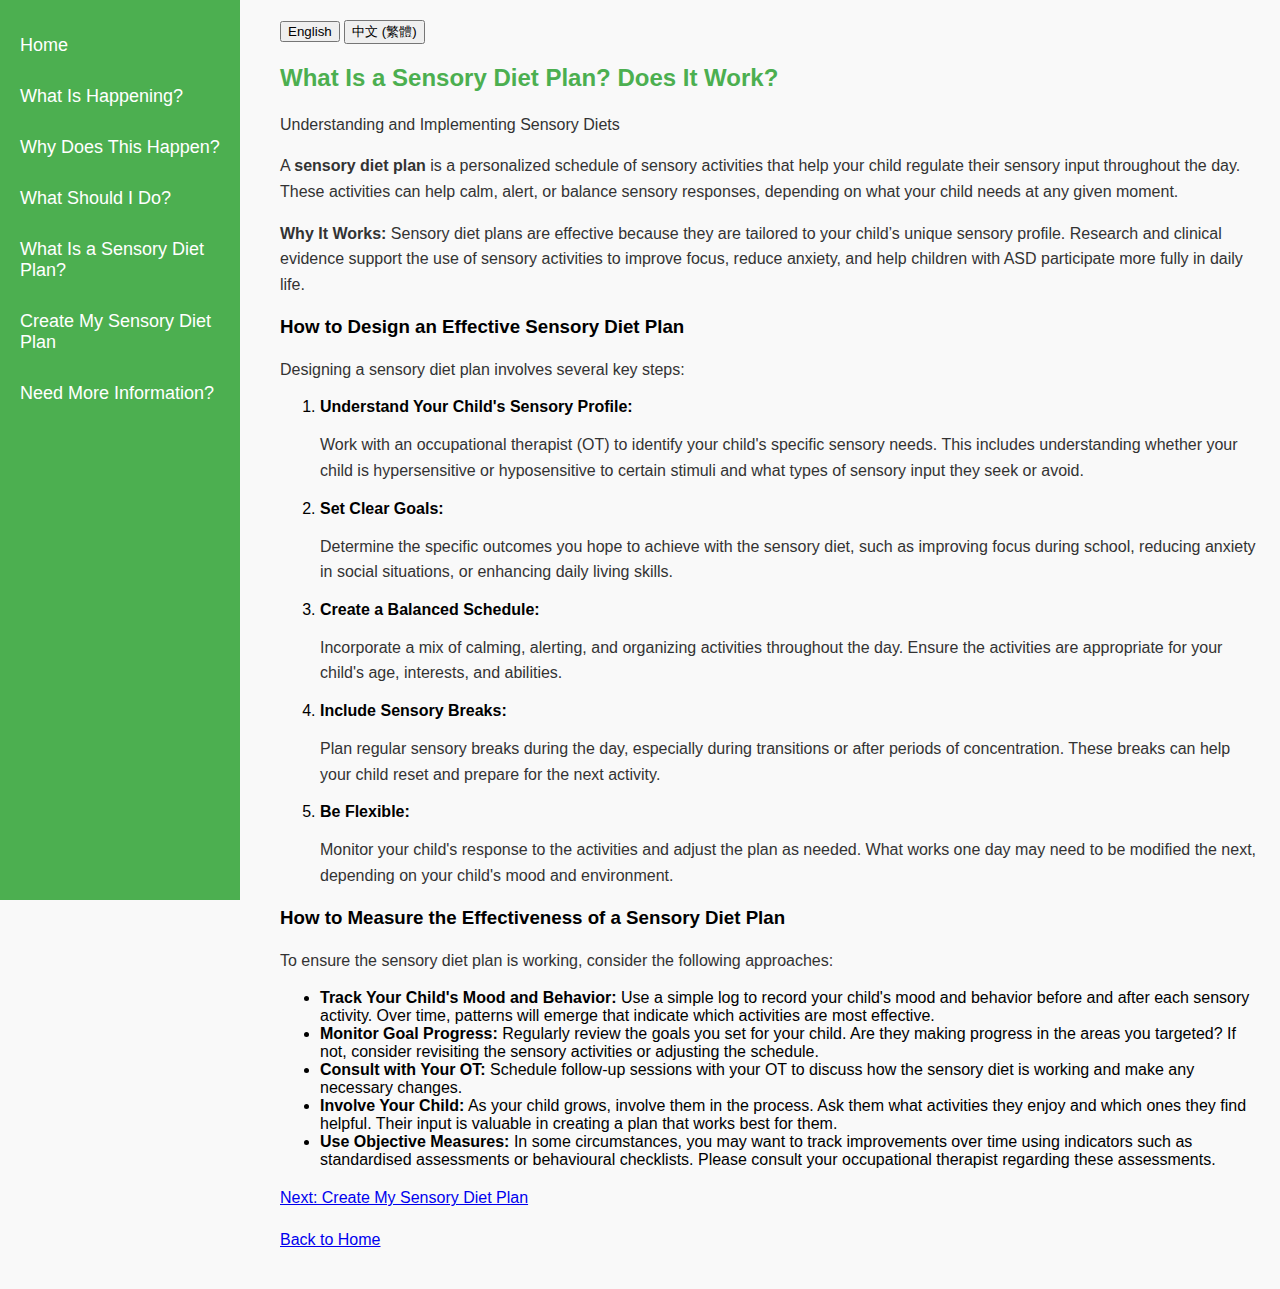
<file: sensory-diet.html>
<!DOCTYPE html>
<html lang="en">
<head>
    <meta charset="UTF-8">
    <meta name="viewport" content="width=device-width, initial-scale=1.0">
    <title>What Is a Sensory Diet Plan?</title>
    <link rel="stylesheet" href="styleforall.css"> <!-- Link to your main CSS file -->
    <script>
        const translations = {
            "en": {
                "title": "What Is a Sensory Diet Plan? Does It Work?",
                "understanding": "Understanding and Implementing Sensory Diets",
                "description": "A sensory diet plan is a customised schedule of sensory activities designed to assist your child control their sensory input throughout the day. These exercises can assist soothe, alert, or balance sensory responses, depending on what your child requires at any particular time.",
                "whyWorks": "Sensory diet plans are effective because they fit to your child's unique sensory needs. Sensory exercises have been shown in research to increase focus, reduce anxiety, and help children with ASD to participate more actively in daily life.",
                "howToDesign": "How to Design an Effective Sensory Diet Plan",
                "designDescription": "Designing a sensory diet plan involves several key steps:",
                "step1": "Understand Your Child's Sensory Profile:",
                "step1Desc": "Work with an occupational therapist (OT) to determine your child's specific sensory needs.  This involves determining if your child is hypersensitive or hyposensitive to specific sensory input, as well as the sorts of sensory input they seek or avoid.",
                "step2": "Set Clear Goals:",
                "step2Desc": "Determine the specific outcomes you hope to achieve with the sensory diet, such as improving focus during school, reducing anxiety in social situations, or enhancing daily living skills.",
                "step3": "Create a Balanced Schedule:",
                "step3Desc": "Include a variety of relaxing, alerting, and regulating activities throughout the day. Make sure the activities are appropriate for your child's age, interests, and skills.",
                "step4": "Include Sensory Breaks:",
                "step4Desc": "Plan sensory breaks throughout the day, especially during transitions (such as from eating to sleeping), and after periods of concentration. These breaks may help your child reset and get ready for the next activity.",
                "step5": "Be Flexible:",
                "step5Desc": "Monitor your child's response to the activities and adjust the plan as needed. What works one day may need to be modified the next, depending on your child's mood and environment.",
                "measureEffectiveness": "How to Measure the Effectiveness of a Sensory Diet Plan",
                "measureDescription": "To ensure the sensory diet plan is working, consider the following approaches:",
                "measure1": "Track Your Child's Mood and Behavior:",
                "measure1Desc": "Use a simple log to record your child's mood and behaviour before and after each sensory activity. Over time, patterns will emerge that indicate which activities are most effective.",
                "measure2": "Monitor Goal Progress:",
                "measure2Desc": "Regularly review the goals you set for your child. Are they making progress in the areas you targeted? If not, consider revisiting the sensory activities or adjusting the schedule.",
                "measure3": "Consult with Your OT:",
                "measure3Desc": "Schedule follow-up sessions with your OT to discuss how the sensory diet is working and make any necessary changes.",
                "measure4": "Involve Your Child:",
                "measure4Desc": "As your child grows, involve them in the process. Ask them what activities they enjoy and which ones they find helpful. Their input is valuable in creating a plan that works best for them.",
                "measure5": "Use Objective Measures:",
                "measure5Desc": "In some circumstances, you may want to track improvements over time using indicators such as standardised assessments or behavioural checklists. Please consult your occupational therapist regarding these assessments.",
                "next": "Next: Create My Sensory Diet Plan",
                "backHome": "Back to Home",
                "home": "Home",
                "whatIsHappening": "What Is Happening?",
                "whyDoesThisHappen": "Why Does This Happen?",
                "whatShouldIDo": "What Should I Do?",
                "whatIsASensoryDietPlan": "What Is a Sensory Diet Plan?",
                "createMySensoryDietPlan": "Create My Sensory Diet Plan",
                "needMoreInformation": "Need More Information?"
            },
            "zh": {
                "title": "什麼是感覺餐單？它有效嗎？",
                "understanding": "了解和實施感覺餐單",
                "description": "感覺餐單是一個個人化的感覺活動時間表，幫助您的孩子在一天中調節感覺輸入。這些活動可以幫助平靜、警覺或平衡感覺反應，具體取決於您孩子在特定時刻的需求。",
                "whyWorks": "感覺餐單是根據您孩子的獨特感覺檔案量身定制的。有許多研究指出使用感覺活動可以有效地提高注意力，減少焦慮，並幫助有自閉症譜系障礙的孩子更充分地參與日常生活。",
                "howToDesign": "如何設計有效的感覺餐單",
                "designDescription": "設計感覺餐單包括幾個關鍵步驟：",
                "step1": "了解您的孩子的感覺檔案：",
                "step1Desc": "與職業治療師（Occupational therapist）合作，確定您孩子的具體感覺需求。這包括了解您的孩子對某些刺激是高敏（過敏）還是鈍感（低敏），以及他們尋求或避免的感覺刺激類型。",
                "step2": "設定明確的目標：",
                "step2Desc": "確定您希望通過感覺餐單實現的具體結果，例如提高學校期間的注意力，減少社交情境中的焦慮，或增強日常生活技能。",
                "step3": "創建平衡的時間表：",
                "step3Desc": "將平靜、警覺和組織活動結合到一天中。確保這些活動適合您孩子的年齡、興趣和能力。",
                "step4": "包括感覺休息：",
                "step4Desc": "在一天中，尤其是在過渡（例如從吃飯到睡覺）或集中注意力後的時段，計劃定時定候的休息。這些休息可以幫助您的孩子重置並準備好進行下一個活動。",
                "step5": "保持靈活性：",
                "step5Desc": "監測您孩子對活動的反應，並根據需要調整計劃。某一天有效的東西可能需要在下一次根據您孩子的情緒和環境進行修改。",
                "measureEffectiveness": "如何衡量感覺餐單的有效性",
                "measureDescription": "為了確保感覺餐單的效果，請考慮以下方法：",
                "measure1": "記錄您孩子的情緒和行為：",
                "measure1Desc": "使用簡單的日誌記錄您孩子在每個感覺活動前後的情緒和行為。隨著時間的推移，會出現特定的反應模式，這些反應表明哪些活動最有效。",
                "measure2": "監測目標進展：",
                "measure2Desc": "定期審查您為孩子設定的目標。他們是否在您設定的目標領域取得進展？如果沒有，考慮重新審視感覺活動或調整時間表。",
                "measure3": "與您的職業治療師咨詢：",
                "measure3Desc": "安排與您的職業治療師進行後續會議，討論感覺餐單的效果並進行任何必要的更改。",
                "measure4": "讓您的孩子參與：",
                "measure4Desc": "隨著您的孩子成長，讓他們參與過程。問問他們喜歡哪些活動以及哪些對他們有幫助。他們的意見對創建最佳效果的計劃非常重要。",
                "measure5": "使用客觀措施：",
                "measure5Desc": "在某些情況下，您可能希望使用客觀措施，如標準化評估或行為清單來追踪變化。詳情請咨詢您的職業治療師。",
                "next": "下一步：創建我的感覺餐單",
                "backHome": "返回首頁",
                "home": "首頁",
                "whatIsHappening": "發生了什麼？",
                "whyDoesThisHappen": "為什麼會這樣？",
                "whatShouldIDo": "我應該怎麼做？",
                "whatIsASensoryDietPlan": "什麼是感覺餐單？",
                "createMySensoryDietPlan": "創建我的感覺餐單",
                "needMoreInformation": "需要更多信息？"
            }
        };

        function translateContent(lang) {
            document.getElementById("title").textContent = translations[lang]["title"];
            document.getElementById("understanding").textContent = translations[lang]["understanding"];
            document.getElementById("description").textContent = translations[lang]["description"];
            document.getElementById("whyWorks").textContent = translations[lang]["whyWorks"];
            document.getElementById("howToDesign").textContent = translations[lang]["howToDesign"];
            document.getElementById("designDescription").textContent = translations[lang]["designDescription"];
            document.getElementById("step1").textContent = translations[lang]["step1"];
            document.getElementById("step1Desc").textContent = translations[lang]["step1Desc"];
            document.getElementById("step2").textContent = translations[lang]["step2"];
            document.getElementById("step2Desc").textContent = translations[lang]["step2Desc"];
            document.getElementById("step3").textContent = translations[lang]["step3"];
            document.getElementById("step3Desc").textContent = translations[lang]["step3Desc"];
            document.getElementById("step4").textContent = translations[lang]["step4"];
            document.getElementById("step4Desc").textContent = translations[lang]["step4Desc"];
            document.getElementById("step5").textContent = translations[lang]["step5"];
            document.getElementById("step5Desc").textContent = translations[lang]["step5Desc"];
            document.getElementById("measureEffectiveness").textContent = translations[lang]["measureEffectiveness"];
            document.getElementById("measureDescription").textContent = translations[lang]["measureDescription"];
            document.getElementById("measure1").textContent = translations[lang]["measure1"];
            document.getElementById("measure1Desc").textContent = translations[lang]["measure1Desc"];
            document.getElementById("measure2").textContent = translations[lang]["measure2"];
            document.getElementById("measure2Desc").textContent = translations[lang]["measure2Desc"];
            document.getElementById("measure3").textContent = translations[lang]["measure3"];
            document.getElementById("measure3Desc").textContent = translations[lang]["measure3Desc"];
            document.getElementById("measure4").textContent = translations[lang]["measure4"];
            document.getElementById("measure4Desc").textContent = translations[lang]["measure4Desc"];
            document.getElementById("measure5").textContent = translations[lang]["measure5"];
            document.getElementById("measure5Desc").textContent = translations[lang]["measure5Desc"];
            document.getElementById("next").textContent = translations[lang]["next"];
            document.getElementById("backHome").textContent = translations[lang]["backHome"];
            document.getElementById("home").textContent = translations[lang]["home"];
            document.getElementById("whatIsHappening").textContent = translations[lang]["whatIsHappening"];
            document.getElementById("whyDoesThisHappen").textContent = translations[lang]["whyDoesThisHappen"];
            document.getElementById("whatShouldIDo").textContent = translations[lang]["whatShouldIDo"];
            document.getElementById("whatIsASensoryDietPlan").textContent = translations[lang]["whatIsASensoryDietPlan"];
            document.getElementById("createMySensoryDietPlan").textContent = translations[lang]["createMySensoryDietPlan"];
            document.getElementById("needMoreInformation").textContent = translations[lang]["needMoreInformation"];
        }
    </script>
</head>
<body>
    <div class="sidebar">
        <nav>
            <a href="index.html"><i class="fas fa-home"></i> <span id="home">Home</span></a>
            <a href="happening.html"><i class="fas fa-info-circle"></i> <span id="whatIsHappening">What Is Happening?</span></a>
            <a href="why.html"><i class="fas fa-question-circle"></i> <span id="whyDoesThisHappen">Why Does This Happen?</span></a>
            <a href="support.html"><i class="fas fa-hands-helping"></i> <span id="whatShouldIDo">What Should I Do?</span></a>
            <a href="sensory-diet.html" class="active"><i class="fas fa-clipboard-list"></i> <span id="whatIsASensoryDietPlan">What Is a Sensory Diet Plan?</span></a>
            <a href="create-plan.html"><i class="fas fa-cogs"></i> <span id="createMySensoryDietPlan">Create My Sensory Diet Plan</span></a>
            <a href="resources.html"><i class="fas fa-book"></i> <span id="needMoreInformation">Need More Information?</span></a>
        </nav>
    </div>

    <div class="container">
        <!-- Translation buttons -->
        <button onclick="translateContent('en')">English</button>
        <button onclick="translateContent('zh')">中文 (繁體)</button>

        <h2 id="title">What Is a Sensory Diet Plan? Does It Work?</h2>
        <p id="understanding">Understanding and Implementing Sensory Diets</p>
        <p id="description">
            A <strong>sensory diet plan</strong> is a personalized schedule of sensory activities that help your child regulate their sensory input throughout the day. These activities can help calm, alert, or balance sensory responses, depending on what your child needs at any given moment.
        </p>
        <p id="whyWorks">
            <strong>Why It Works:</strong> Sensory diet plans are effective because they are tailored to your child’s unique sensory profile. Research and clinical evidence support the use of sensory activities to improve focus, reduce anxiety, and help children with ASD participate more fully in daily life.
        </p>

        <h3 id="howToDesign">How to Design an Effective Sensory Diet Plan</h3>
        <p id="designDescription">Designing a sensory diet plan involves several key steps:</p>
        <ol>
            <li>
                <strong id="step1">Understand Your Child's Sensory Profile:</strong>
                <p id="step1Desc">Work with an occupational therapist (OT) to identify your child's specific sensory needs. This includes understanding whether your child is hypersensitive or hyposensitive to certain stimuli and what types of sensory input they seek or avoid.</p>
            </li>
            <li>
                <strong id="step2">Set Clear Goals:</strong>
                <p id="step2Desc">Determine the specific outcomes you hope to achieve with the sensory diet, such as improving focus during school, reducing anxiety in social situations, or enhancing daily living skills.</p>
            </li>
            <li>
                <strong id="step3">Create a Balanced Schedule:</strong>
                <p id="step3Desc">Incorporate a mix of calming, alerting, and organizing activities throughout the day. Ensure the activities are appropriate for your child's age, interests, and abilities.</p>
            </li>
            <li>
                <strong id="step4">Include Sensory Breaks:</strong>
                <p id="step4Desc">Plan regular sensory breaks during the day, especially during transitions or after periods of concentration. These breaks can help your child reset and prepare for the next activity.</p>
            </li>
            <li>
                <strong id="step5">Be Flexible:</strong>
                <p id="step5Desc">Monitor your child's response to the activities and adjust the plan as needed. What works one day may need to be modified the next, depending on your child's mood and environment.</p>
            </li>
        </ol>

        <h3 id="measureEffectiveness">How to Measure the Effectiveness of a Sensory Diet Plan</h3>
        <p id="measureDescription">To ensure the sensory diet plan is working, consider the following approaches:</p>
        <ul>
            <li><strong id="measure1">Track Your Child's Mood and Behavior:</strong> <span id="measure1Desc">Use a simple log to record your child's mood and behavior before and after each sensory activity. Over time, patterns will emerge that indicate which activities are most effective.</span></li>
            <li><strong id="measure2">Monitor Goal Progress:</strong> <span id="measure2Desc">Regularly review the goals you set for your child. Are they making progress in the areas you targeted? If not, consider revisiting the sensory activities or adjusting the schedule.</span></li>
            <li><strong id="measure3">Consult with Your OT:</strong> <span id="measure3Desc">Schedule follow-up sessions with your OT to discuss how the sensory diet is working and make any necessary changes.</span></li>
            <li><strong id="measure4">Involve Your Child:</strong> <span id="measure4Desc">As your child grows, involve them in the process. Ask them what activities they enjoy and which ones they find helpful. Their input is valuable in creating a plan that works best for them.</span></li>
            <li><strong id="measure5">Use Objective Measures:</strong> <span id="measure5Desc">In some circumstances, you may want to track improvements over time using indicators such as standardised assessments or behavioural checklists. Please consult your occupational therapist regarding these assessments.</span></li>
        </ul>

        <p><a id="next" href="create-plan.html">Next: Create My Sensory Diet Plan</a></p>
        <p><a id="backHome" href="index.html">Back to Home</a></p>
    </div>
</body>
</html>
</file>
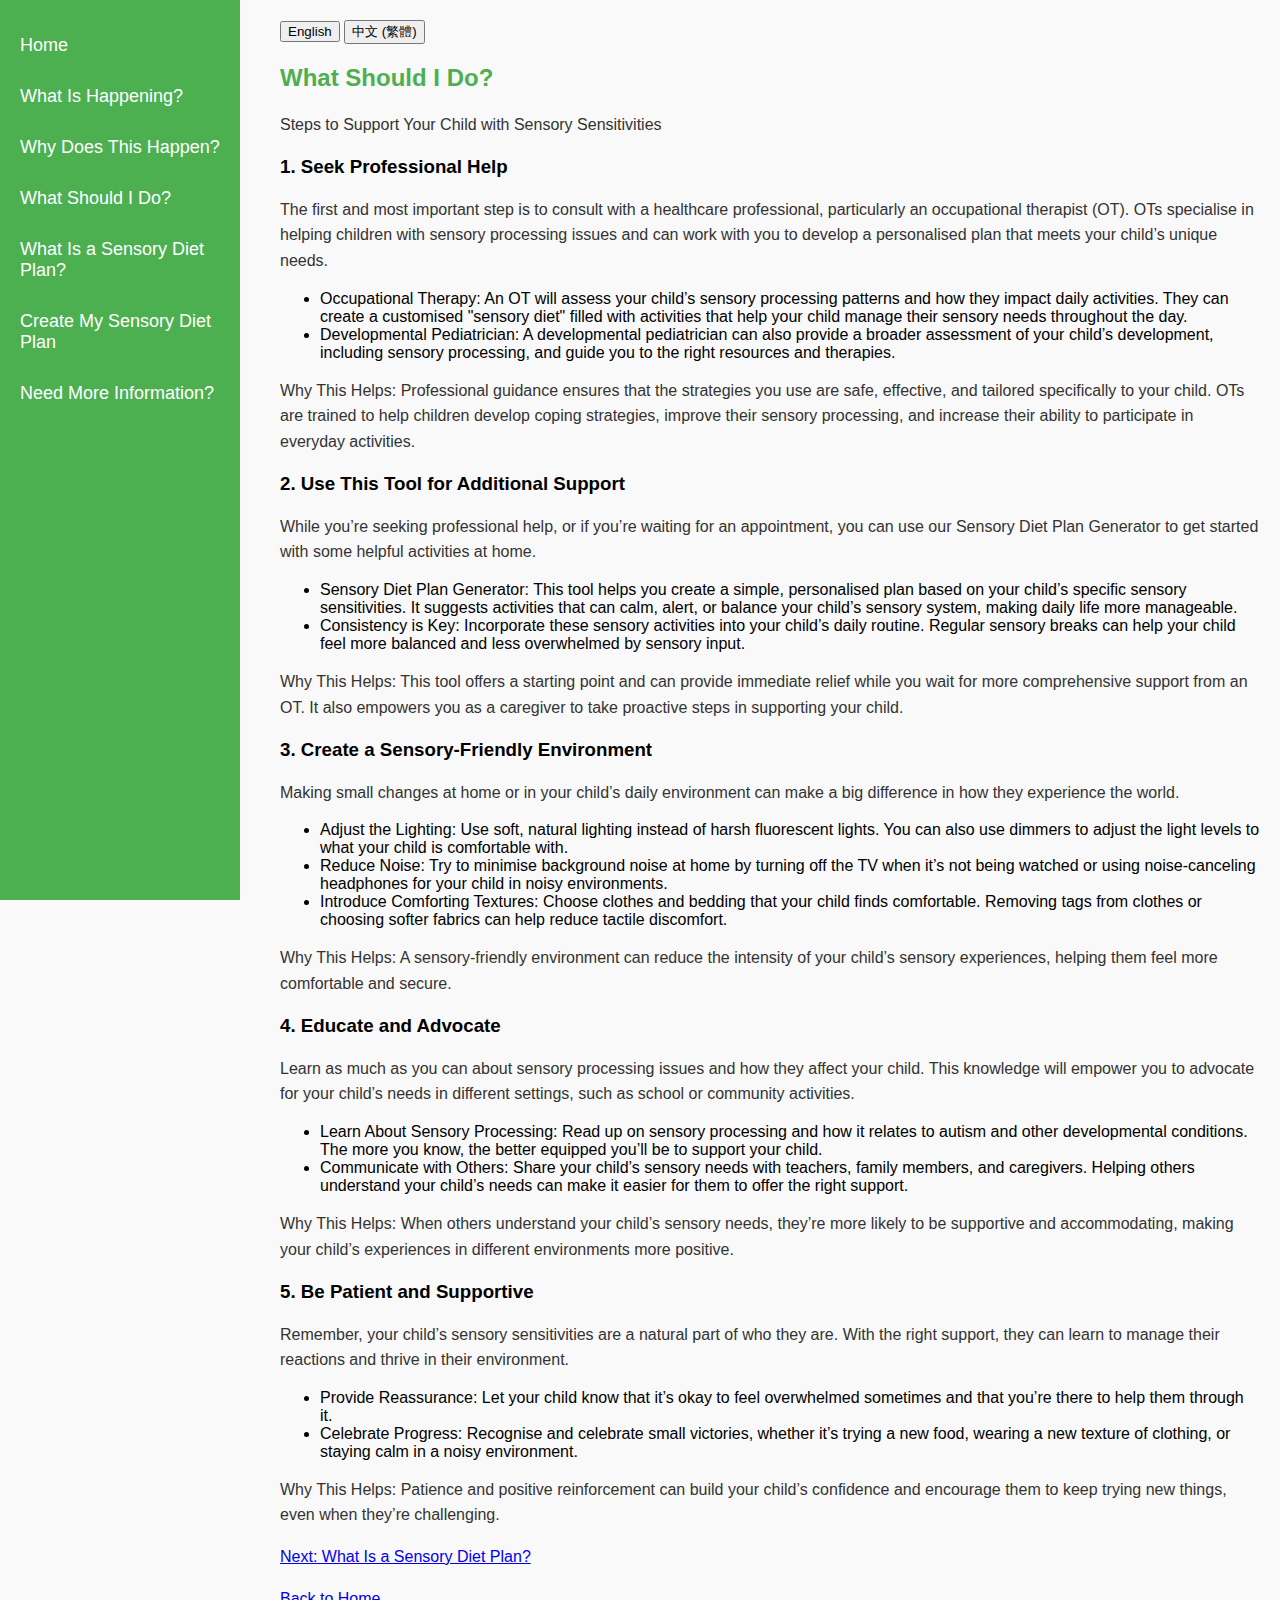
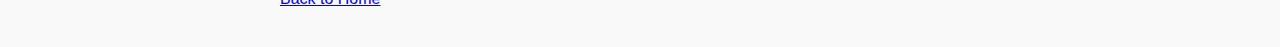
<file: support.html>
<!DOCTYPE html>
<html lang="en">
<head>
    <meta charset="UTF-8">
    <meta name="viewport" content="width=device-width, initial-scale=1.0">
    <title>What Should I Do?</title>
    <link rel="stylesheet" href="styleforall.css"> <!-- Link to your main CSS file -->
</head>
<body>
    <div class="sidebar">
        <nav>
            <a href="index.html"><i class="fas fa-home"></i> <span id="home">Home</span></a>
            <a href="happening.html"><i class="fas fa-info-circle"></i> <span id="whatIsHappening">What Is Happening?</span></a>
            <a href="why.html"><i class="fas fa-question-circle"></i> <span id="whyDoesThisHappen">Why Does This Happen?</span></a>
            <a href="support.html" class="active"><i class="fas fa-hands-helping"></i> <span id="whatShouldIDo">What Should I Do?</span></a>
            <a href="sensory-diet.html"><i class="fas fa-clipboard-list"></i> <span id="whatIsASensoryDietPlan">What Is a Sensory Diet Plan?</span></a>
            <a href="create-plan.html"><i class="fas fa-cogs"></i> <span id="createMySensoryDietPlan">Create My Sensory Diet Plan</span></a>
            <a href="resources.html"><i class="fas fa-book"></i> <span id="needMoreInformation">Need More Information?</span></a>
        </nav>
    </div>

    <div class="container">
        <!-- Translation buttons -->
        <button onclick="translateContent('en')">English</button>
        <button onclick="translateContent('zh')">中文 (繁體)</button>

        <h2 id="title">What Should I Do?</h2>
        <p id="stepsToSupport">Steps to Support Your Child with Sensory Sensitivities</p>

        <h3 id="seekProfessionalHelp">1. Seek Professional Help</h3>
        <p id="seekHelpDescription">The first and most important step is to consult with a healthcare professional, particularly an occupational therapist (OT). OTs specialise in helping children with sensory processing issues and can work with you to develop a personalised plan that meets your child’s unique needs.</p>
        <ul>
            <li id="ot">Occupational Therapy: An OT will assess your child’s sensory processing patterns and how they impact daily activities. They can create a customised "sensory diet" filled with activities that help your child manage their sensory needs throughout the day.</li>
            <li id="devPediatrician">Developmental Pediatrician: A developmental pediatrician can also provide a broader assessment of your child’s development, including sensory processing, and guide you to the right resources and therapies.</li>
        </ul>
        <p id="seekHelpWhy">Why This Helps: Professional guidance ensures that the strategies you use are safe, effective, and tailored specifically to your child. OTs are trained to help children develop coping strategies, improve their sensory processing, and increase their ability to participate in everyday activities.</p>

        <h3 id="useThisTool">2. Use This Tool for Additional Support</h3>
        <p id="useToolDescription">While you’re seeking professional help, or if you’re waiting for an appointment, you can use our Sensory Diet Plan Generator to get started with some helpful activities at home.</p>
        <ul>
            <li id="sensoryDietGenerator">Sensory Diet Plan Generator: This tool helps you create a simple, personalised plan based on your child’s specific sensory sensitivities. It suggests activities that can calm, alert, or balance your child’s sensory system, making daily life more manageable.</li>
            <li id="consistency">Consistency is Key: Incorporate these sensory activities into your child’s daily routine. Regular sensory breaks can help your child feel more balanced and less overwhelmed by sensory input.</li>
        </ul>
        <p id="useToolWhy">Why This Helps: This tool offers a starting point and can provide immediate relief while you wait for more comprehensive support from an OT. It also empowers you as a caregiver to take proactive steps in supporting your child.</p>

        <h3 id="createEnvironment">3. Create a Sensory-Friendly Environment</h3>
        <p id="createEnvironmentDescription">Making small changes at home or in your child’s daily environment can make a big difference in how they experience the world.</p>
        <ul>
            <li id="lighting">Adjust the Lighting: Use soft, natural lighting instead of harsh fluorescent lights. You can also use dimmers to adjust the light levels to what your child is comfortable with.</li>
            <li id="noise">Reduce Noise: Try to minimise background noise at home by turning off the TV when it’s not being watched or using noise-canceling headphones for your child in noisy environments.</li>
            <li id="textures">Introduce Comforting Textures: Choose clothes and bedding that your child finds comfortable. Removing tags from clothes or choosing softer fabrics can help reduce tactile discomfort.</li>
        </ul>
        <p id="createEnvironmentWhy">Why This Helps: A sensory-friendly environment can reduce the intensity of your child’s sensory experiences, helping them feel more comfortable and secure.</p>

        <h3 id="educateAdvocate">4. Educate and Advocate</h3>
        <p id="educateAdvocateDescription">Learn as much as you can about sensory processing issues and how they affect your child. This knowledge will empower you to advocate for your child’s needs in different settings, such as school or community activities.</p>
        <ul>
            <li id="learn">Learn About Sensory Processing: Read up on sensory processing and how it relates to autism and other developmental conditions. The more you know, the better equipped you’ll be to support your child.</li>
            <li id="communicate">Communicate with Others: Share your child’s sensory needs with teachers, family members, and caregivers. Helping others understand your child’s needs can make it easier for them to offer the right support.</li>
        </ul>
        <p id="educateAdvocateWhy">Why This Helps: When others understand your child’s sensory needs, they’re more likely to be supportive and accommodating, making your child’s experiences in different environments more positive.</p>

        <h3 id="bePatient">5. Be Patient and Supportive</h3>
        <p id="bePatientDescription">Remember, your child’s sensory sensitivities are a natural part of who they are. With the right support, they can learn to manage their reactions and thrive in their environment.</p>
        <ul>
            <li id="reassurance">Provide Reassurance: Let your child know that it’s okay to feel overwhelmed sometimes and that you’re there to help them through it.</li>
            <li id="celebrateProgress">Celebrate Progress: Recognise and celebrate small victories, whether it’s trying a new food, wearing a new texture of clothing, or staying calm in a noisy environment.</li>
        </ul>
        <p id="bePatientWhy">Why This Helps: Patience and positive reinforcement can build your child’s confidence and encourage them to keep trying new things, even when they’re challenging.</p>

        <p><a id="next" href="sensory-diet.html">Next: What Is a Sensory Diet Plan?</a></p>
        <p><a id="backHome" href="index.html">Back to Home</a></p>
    </div>

    <script>
        const translations = {
            "en": {
                "title": "What Should I Do?",
                "stepsToSupport": "Steps to Support Your Child with Sensory Sensitivities",
                "seekProfessionalHelp": "1. Seek Professional Help",
                "seekHelpDescription": "The first and most important step is to consult with a healthcare professional, particularly an occupational therapist (OT). OTs specialise in helping children with sensory processing issues and can work with you to develop a personalised plan that meets your child’s unique needs.",
                "ot": "Occupational Therapy: An OT will assess your child’s sensory processing patterns and how they impact daily activities. They can create a customised 'sensory diet' filled with activities that help your child manage their sensory needs throughout the day.",
                "devPediatrician": "Developmental Pediatrician: A developmental pediatrician can also provide a broader assessment of your child’s development, including sensory processing, and guide you to the right resources and therapies.",
                "seekHelpWhy": "Why This Helps: Professional guidance ensures that the strategies you use are safe, effective, and tailored specifically to your child. OTs are trained to help children develop coping strategies, improve their sensory processing, and increase their ability to participate in everyday activities.",
                "useThisTool": "2. Use This Tool for Additional Support",
                "useToolDescription": "While you’re seeking professional help, or if you’re waiting for an appointment, you can use our Sensory Diet Plan Generator to get started with some helpful activities at home.",
                "sensoryDietGenerator": "Sensory Diet Plan Generator: This tool helps you create a simple, personalised plan based on your child’s specific sensory sensitivities. It suggests activities that can calm, alert, or balance your child’s sensory system, making daily life more manageable.",
                "consistency": "Consistency is Key: Incorporate these sensory activities into your child’s daily routine. Regular sensory breaks can help your child feel more balanced and less overwhelmed by sensory input.",
                "useToolWhy": "Why This Helps: This tool offers a starting point and can provide immediate relief while you wait for more comprehensive support from an OT. It also empowers you as a caregiver to take proactive steps in supporting your child.",
                "createEnvironment": "3. Create a Sensory-Friendly Environment",
                "createEnvironmentDescription": "Making small changes at home or in your child’s daily environment can make a big difference in how they experience the world.",
                "lighting": "Adjust the Lighting: Use soft, natural lighting instead of harsh fluorescent lights. You can also use dimmers to adjust the light levels to what your child is comfortable with.",
                "noise": "Reduce Noise: Try to minimise background noise at home by turning off the TV when it’s not being watched or using noise-canceling headphones for your child in noisy environments.",
                "textures": "Introduce Comforting Textures: Choose clothes and bedding that your child finds comfortable. Removing tags from clothes or choosing softer fabrics can help reduce tactile discomfort.",
                "createEnvironmentWhy": "Why This Helps: A sensory-friendly environment can reduce the intensity of your child’s sensory experiences, helping them feel more comfortable and secure.",
                "educateAdvocate": "4. Educate and Advocate",
                "educateAdvocateDescription": "Learn as much as you can about sensory processing issues and how they affect your child. This knowledge will empower you to advocate for your child’s needs in different settings, such as school or community activities.",
                "learn": "Learn About Sensory Processing: Read up on sensory processing and how it relates to autism and other developmental conditions. The more you know, the better equipped you’ll be to support your child.",
                "communicate": "Communicate with Others: Share your child’s sensory needs with teachers, family members, and caregivers. Helping others understand your child’s needs can make it easier for them to offer the right support.",
                "educateAdvocateWhy": "Why This Helps: When others understand your child’s sensory needs, they’re more likely to be supportive and accommodating, making your child’s experiences in different environments more positive.",
                "bePatient": "5. Be Patient and Supportive",
                "bePatientDescription": "Remember, your child’s sensory sensitivities are a natural part of who they are. With the right support, they can learn to manage their reactions and thrive in their environment.",
                "reassurance": "Provide Reassurance: Let your child know that it’s okay to feel overwhelmed sometimes and that you’re there to help them through it.",
                "celebrateProgress": "Celebrate Progress: Recognise and celebrate small victories, whether it’s trying a new food, wearing a new texture of clothing, or staying calm in a noisy environment.",
                "bePatientWhy": "Why This Helps: Patience and positive reinforcement can build your child’s confidence and encourage them to keep trying new things, even when they’re challenging.",
                "next": "Next: What Is a Sensory Diet Plan?",
                "backHome": "Back to Home",
                "home": "Home",
                "whatIsHappening": "What Is Happening?",
                "whyDoesThisHappen": "Why Does This Happen?",
                "whatShouldIDo": "What Should I Do?",
                "whatIsASensoryDietPlan": "What Is a Sensory Diet Plan?",
                "createMySensoryDietPlan": "Create My Sensory Diet Plan",
                "needMoreInformation": "Need More Information?"
            },
            "zh": {
                "title": "我該怎麼做？",
                "stepsToSupport": "支持您孩子的步驟",
                "seekProfessionalHelp": "1. 尋求專業幫助",
                "seekHelpDescription": "第一步也是最重要的一步是諮詢醫療專業人員，尤其是職業治療師（OT）。職業治療師專門幫助有感覺處理問題的孩子，他們可以與您合作制定符合您孩子獨特需求的個性化計劃。",
                "ot": "職業治療：職業治療師將評估您孩子的感覺處理模式以及它們如何影響日常活動。他們可以創建一個定制的“感覺餐單”，其中充滿了有助於孩子全天管理其感覺需求的活動。",
                "devPediatrician": "發展兒科醫生：發展兒科醫生還可以對孩子的發育進行更廣泛的評估，包括感覺處理，並引導您找到合適的資源和治療方法。",
                "seekHelpWhy": "這為什麼有幫助：專業指導確保您使用的策略是安全、有效的，並且專門針對您的孩子量身定制。職業治療師接受過幫助孩子制定應對策略、改善感覺處理並提高他們參與日常活動能力的訓練。",
                "useThisTool": "2. 使用這個工具來獲得額外支持",
                "useToolDescription": "在您尋求專業幫助的同時，或者在等待預約時，您可以使用我們的感覺餐單生成器來在家中開始進行一些有幫助的活動。",
                "sensoryDietGenerator": "感覺餐單生成器：這個工具幫助您根據孩子的特定感覺敏感度創建一個簡單的、個性化的計劃。它建議的活動可以平靜、激勵或平衡孩子的感覺系統，使日常生活變得更加可控。",
                "consistency": "一致性是關鍵：將這些感覺活動融入孩子的日常生活中。定期的感覺休息可以幫助孩子感覺更平衡，減少被感覺輸入壓倒的情況。",
                "useToolWhy": "這為什麼有幫助：這個工具提供了一個起點，並且可以在您等待更全面的職業治療支持時提供即時的緩解。它還賦予您作為照顧者的能力，使您能夠積極支持孩子。",
                "createEnvironment": "3. 創建一個感覺友好的環境",
                "createEnvironmentDescription": "在家中或孩子的日常環境中進行一些小改變可以大大改變他們對世界的感受。",
                "lighting": "調整照明：使用柔和的自然光，而不是刺眼的熒光燈。您還可以使用調光器將光線調整到孩子感覺舒適的水平。",
                "noise": "減少噪音：通過關閉不看電視或為孩子使用降噪耳機來儘量減少家庭中的背景噪音。",
                "textures": "引入舒適的觸感：選擇孩子感覺舒適的衣服和床上用品。去掉衣服上的標籤或選擇更柔軟的面料可以幫助減少觸覺不適。",
                "createEnvironmentWhy": "這為什麼有幫助：一個感覺友好的環境可以減少孩子的感覺體驗強度，幫助他們感覺更舒適和安全。",
                "educateAdvocate": "4. 教育和倡導",
                "educateAdvocateDescription": "盡可能多地了解感覺處理問題及其如何影響您的孩子。這些知識將賦予您在不同環境中為孩子的需求倡導的能力，例如學校或社區活動。",
                "learn": "了解感覺處理：閱讀感覺處理及其與自閉症和其他發展性狀況的關係。了解得越多，您就越有能力支持您的孩子。",
                "communicate": "與他人溝通：將孩子的感覺需求告訴教師、家人和照顧者。幫助他人理解孩子的需求可以使他們更容易提供正確的支持。",
                "educateAdvocateWhy": "這為什麼有幫助：當他人了解孩子的感覺需求時，他們更有可能提供支持和包容，從而使孩子在不同環境中的體驗更為積極。",
                "bePatient": "5. 保持耐心和支持",
                "bePatientDescription": "請記住，孩子的感覺敏感性是他們自然的一部分。有了正確的支持，他們可以學會管理自己的反應並在環境中茁壯成長。",
                "reassurance": "提供保證：讓孩子知道有時感到不知所措是可以的，您會幫助他們度過難關。",
                "celebrateProgress": "慶祝進步：認識和慶祝小小的勝利，無論是嘗試新食物，穿上新的衣物質地，還是能夠在嘈雜環境中保持冷靜。",
                "bePatientWhy": "這為什麼有幫助：耐心和積極的強化可以建立孩子的信心，鼓勵他們繼續嘗試新事物，即使這些挑戰是困難的。",
                "next": "下一步：什麼是感覺餐單？",
                "backHome": "返回首頁",
                "home": "首頁",
                "whatIsHappening": "發生了什麼？",
                "whyDoesThisHappen": "為什麼會發生這種情況？",
                "whatShouldIDo": "我該怎麼做？",
                "whatIsASensoryDietPlan": "什麼是感覺餐單？",
                "createMySensoryDietPlan": "創建我的感覺餐單",
                "needMoreInformation": "需要更多信息？"
            }
        };

        function translateContent(lang) {
            document.getElementById("title").textContent = translations[lang]["title"];
            document.getElementById("stepsToSupport").textContent = translations[lang]["stepsToSupport"];
            document.getElementById("seekProfessionalHelp").textContent = translations[lang]["seekProfessionalHelp"];
            document.getElementById("seekHelpDescription").textContent = translations[lang]["seekHelpDescription"];
            document.getElementById("ot").textContent = translations[lang]["ot"];
            document.getElementById("devPediatrician").textContent = translations[lang]["devPediatrician"];
            document.getElementById("seekHelpWhy").textContent = translations[lang]["seekHelpWhy"];
            document.getElementById("useThisTool").textContent = translations[lang]["useThisTool"];
            document.getElementById("useToolDescription").textContent = translations[lang]["useToolDescription"];
            document.getElementById("sensoryDietGenerator").textContent = translations[lang]["sensoryDietGenerator"];
            document.getElementById("consistency").textContent = translations[lang]["consistency"];
            document.getElementById("useToolWhy").textContent = translations[lang]["useToolWhy"];
            document.getElementById("createEnvironment").textContent = translations[lang]["createEnvironment"];
            document.getElementById("createEnvironmentDescription").textContent = translations[lang]["createEnvironmentDescription"];
            document.getElementById("lighting").textContent = translations[lang]["lighting"];
            document.getElementById("noise").textContent = translations[lang]["noise"];
            document.getElementById("textures").textContent = translations[lang]["textures"];
            document.getElementById("createEnvironmentWhy").textContent = translations[lang]["createEnvironmentWhy"];
            document.getElementById("educateAdvocate").textContent = translations[lang]["educateAdvocate"];
            document.getElementById("educateAdvocateDescription").textContent = translations[lang]["educateAdvocateDescription"];
            document.getElementById("learn").textContent = translations[lang]["learn"];
            document.getElementById("communicate").textContent = translations[lang]["communicate"];
            document.getElementById("educateAdvocateWhy").textContent = translations[lang]["educateAdvocateWhy"];
            document.getElementById("bePatient").textContent = translations[lang]["bePatient"];
            document.getElementById("bePatientDescription").textContent = translations[lang]["bePatientDescription"];
            document.getElementById("reassurance").textContent = translations[lang]["reassurance"];
            document.getElementById("celebrateProgress").textContent = translations[lang]["celebrateProgress"];
            document.getElementById("bePatientWhy").textContent = translations[lang]["bePatientWhy"];
            document.getElementById("next").textContent = translations[lang]["next"];
            document.getElementById("backHome").textContent = translations[lang]["backHome"];
            document.getElementById("home").textContent = translations[lang]["home"];
            document.getElementById("whatIsHappening").textContent = translations[lang]["whatIsHappening"];
            document.getElementById("whyDoesThisHappen").textContent = translations[lang]["whyDoesThisHappen"];
            document.getElementById("whatShouldIDo").textContent = translations[lang]["whatShouldIDo"];
            document.getElementById("whatIsASensoryDietPlan").textContent = translations[lang]["whatIsASensoryDietPlan"];
            document.getElementById("createMySensoryDietPlan").textContent = translations[lang]["createMySensoryDietPlan"];
            document.getElementById("needMoreInformation").textContent = translations[lang]["needMoreInformation"];
        }
    </script>
</body>
</html>
</file>
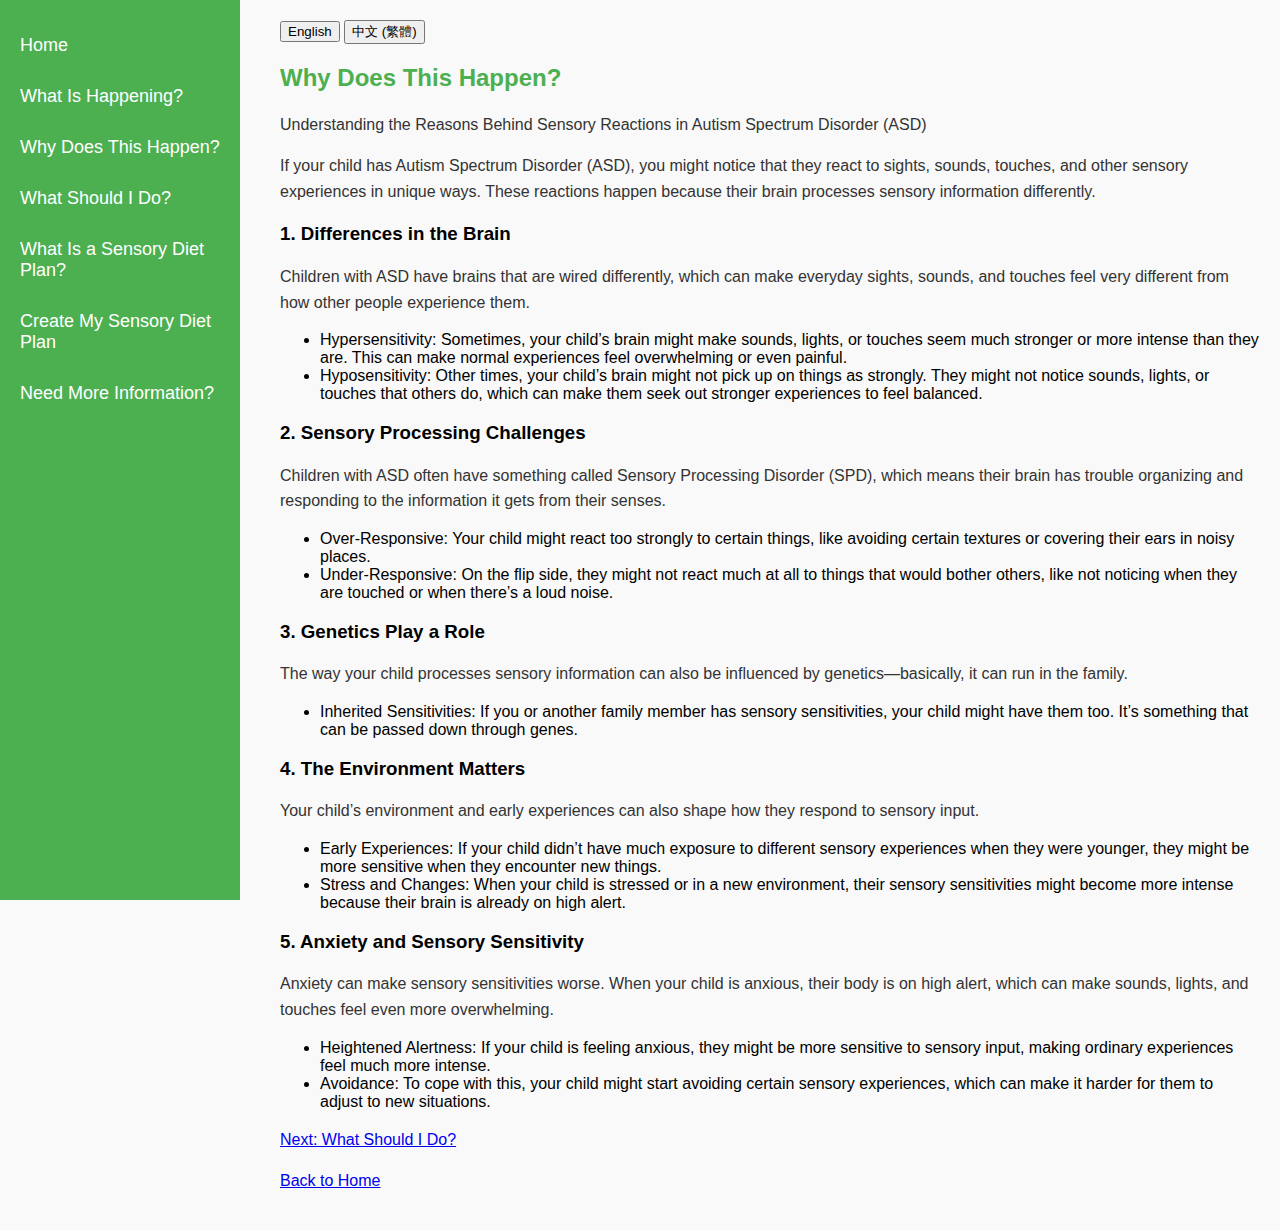
<file: why.html>
<!DOCTYPE html>
<html lang="en">
<head>
    <meta charset="UTF-8">
    <meta name="viewport" content="width=device-width, initial-scale=1.0">
    <title>Why Does This Happen?</title>
    <link rel="stylesheet" href="styleforall.css"> <!-- Link to your main CSS file -->
</head>
<body>
    <div class="sidebar">
        <nav>
            <a href="index.html"><i class="fas fa-home"></i> <span id="home">Home</span></a>
            <a href="happening.html"><i class="fas fa-info-circle"></i> <span id="whatIsHappening">What Is Happening?</span></a>
            <a href="why.html" class="active"><i class="fas fa-question-circle"></i> <span id="whyDoesThisHappen">Why Does This Happen?</span></a>
            <a href="support.html"><i class="fas fa-hands-helping"></i> <span id="whatShouldIDo">What Should I Do?</span></a>
            <a href="sensory-diet.html"><i class="fas fa-clipboard-list"></i> <span id="whatIsASensoryDietPlan">What Is a Sensory Diet Plan?</span></a>
            <a href="create-plan.html"><i class="fas fa-cogs"></i> <span id="createMySensoryDietPlan">Create My Sensory Diet Plan</span></a>
            <a href="resources.html"><i class="fas fa-book"></i> <span id="needMoreInformation">Need More Information?</span></a>
        </nav>
    </div>

    <div class="container">
        <!-- Translation buttons -->
        <button onclick="translateContent('en')">English</button>
        <button onclick="translateContent('zh')">中文 (繁體)</button>

        <h2 id="title">Why Does This Happen?</h2>
        <p id="understandingReason">Understanding the Reasons Behind Sensory Reactions in Autism Spectrum Disorder (ASD)</p>

        <p id="description1">If your child has Autism Spectrum Disorder (ASD), you might notice that they react to sights, sounds, touches, and other sensory experiences in unique ways. These reactions happen because their brain processes sensory information differently.</p>

        <h3 id="brainDifferencesTitle">1. Differences in the Brain</h3>
        <p id="brainDifferences">Children with ASD have brains that are wired differently, which can make everyday sights, sounds, and touches feel very different from how other people experience them.</p>
        <ul>
            <li id="hypersensitivity">Hypersensitivity: Sometimes, your child’s brain might make sounds, lights, or touches seem much stronger or more intense than they are. This can make normal experiences feel overwhelming or even painful.</li>
            <li id="hyposensitivity">Hyposensitivity: Other times, your child’s brain might not pick up on things as strongly. They might not notice sounds, lights, or touches that others do, which can make them seek out stronger experiences to feel balanced.</li>
        </ul>

        <h3 id="sensoryChallengesTitle">2. Sensory Processing Challenges</h3>
        <p id="sensoryChallenges">Children with ASD often have something called Sensory Processing Disorder (SPD), which means their brain has trouble organizing and responding to the information it gets from their senses.</p>
        <ul>
            <li id="overResponsive">Over-Responsive: Your child might react too strongly to certain things, like avoiding certain textures or covering their ears in noisy places.</li>
            <li id="underResponsive">Under-Responsive: On the flip side, they might not react much at all to things that would bother others, like not noticing when they are touched or when there’s a loud noise.</li>
        </ul>

        <h3 id="geneticsTitle">3. Genetics Play a Role</h3>
        <p id="genetics">The way your child processes sensory information can also be influenced by genetics—basically, it can run in the family.</p>
        <ul>
            <li id="inheritedSensitivities">Inherited Sensitivities: If you or another family member has sensory sensitivities, your child might have them too. It’s something that can be passed down through genes.</li>
        </ul>

        <h3 id="environmentTitle">4. The Environment Matters</h3>
        <p id="environment">Your child’s environment and early experiences can also shape how they respond to sensory input.</p>
        <ul>
            <li id="earlyExperiences">Early Experiences: If your child didn’t have much exposure to different sensory experiences when they were younger, they might be more sensitive when they encounter new things.</li>
            <li id="stressChanges">Stress and Changes: When your child is stressed or in a new environment, their sensory sensitivities might become more intense because their brain is already on high alert.</li>
        </ul>

        <h3 id="anxietyTitle">5. Anxiety and Sensory Sensitivity</h3>
        <p id="anxiety">Anxiety can make sensory sensitivities worse. When your child is anxious, their body is on high alert, which can make sounds, lights, and touches feel even more overwhelming.</p>
        <ul>
            <li id="heightenedAlertness">Heightened Alertness: If your child is feeling anxious, they might be more sensitive to sensory input, making ordinary experiences feel much more intense.</li>
            <li id="avoidance">Avoidance: To cope with this, your child might start avoiding certain sensory experiences, which can make it harder for them to adjust to new situations.</li>
        </ul>

        <p><a id="next" href="support.html">Next: What Should I Do?</a></p>
        <p><a id="backHome" href="index.html">Back to Home</a></p>
    </div>

    <script>
        const translations = {
            "en": {
                "title": "Why Does This Happen?",
                "understandingReason": "Understanding the Reasons Behind Sensory Reactions in Autism Spectrum Disorder (ASD)",
                "description1": "If your child has Autism Spectrum Disorder (ASD), you might notice that they react to sights, sounds, touches, and other sensory experiences in unique ways. These reactions happen because their brain processes sensory information differently. Here’s why:",
                "brainDifferencesTitle": "1. Differences in the Brain",
                "brainDifferences": "Children with ASD have brains that are wired differently, which can make everyday sights, sounds, and touches feel very different from how other people experience them.",
                "hypersensitivity": "Hypersensitivity: Sometimes, your child’s brain might make sounds, lights, or touches seem much stronger or more intense than they are. This can make normal experiences feel overwhelming or even painful.",
                "hyposensitivity": "Hyposensitivity: Other times, your child’s brain might not pick up on things as strongly. They might not notice sounds, lights, or touches that others do, which can make them seek out stronger experiences to feel balanced.",
                "sensoryChallengesTitle": "2. Sensory Processing Challenges",
                "sensoryChallenges": "Children with ASD often have something called Sensory Processing Disorder (SPD), which means their brain has trouble organizing and responding to the information it gets from their senses.",
                "overResponsive": "Over-Responsive: Your child might react too strongly to certain things, like avoiding certain textures or covering their ears in noisy places.",
                "underResponsive": "Under-Responsive: On the flip side, they might not react much at all to things that would bother others, like not noticing when they are touched or when there’s a loud noise.",
                "geneticsTitle": "3. Genetics Play a Role",
                "genetics": "The way your child processes sensory information can also be influenced by genetics—basically, it can run in the family.",
                "inheritedSensitivities": "Inherited Sensitivities: If you or another family member has sensory sensitivities, your child might have them too. It’s something that can be passed down through genes.",
                "environmentTitle": "4. The Environment Matters",
                "environment": "Your child’s environment and early experiences can also shape how they respond to sensory input.",
                "earlyExperiences": "Early Experiences: If your child didn’t have much exposure to different sensory experiences when they were younger, they might be more sensitive when they encounter new things.",
                "stressChanges": "Stress and Changes: When your child is stressed or in a new environment, their sensory sensitivities might become more intense because their brain is already on high alert.",
                "anxietyTitle": "5. Anxiety and Sensory Sensitivity",
                "anxiety": "Anxiety can make sensory sensitivities worse. When your child is anxious, their body is on high alert, which can make sounds, lights, and touches feel even more overwhelming.",
                "heightenedAlertness": "Heightened Alertness: If your child is feeling anxious, they might be more sensitive to sensory input, making ordinary experiences feel much more intense.",
                "avoidance": "Avoidance: To cope with this, your child might start avoiding certain sensory experiences, which can make it harder for them to adjust to new situations.",
                "next": "Next: What Should I Do?",
                "backHome": "Back to Home",
                "home": "Home",
                "whatIsHappening": "What Is Happening?",
                "whyDoesThisHappen": "Why Does This Happen?",
                "whatShouldIDo": "What Should I Do?",
                "whatIsASensoryDietPlan": "What Is a Sensory Diet Plan?",
                "createMySensoryDietPlan": "Create My Sensory Diet Plan",
                "needMoreInformation": "Need More Information?"
            },
            "zh": {
                "title": "為什麼會發生這種情況？",
                "understandingReason": "了解自閉症譜系障礙 (ASD) 中感覺反應的原因",
                "description1": "如果您的孩子患有自閉症譜系障礙 (ASD)，您可能會注意到他們以獨特的方式對視覺、聽覺、觸覺和其他感覺體驗作出反應。這些反應發生是因為他們的大腦以不同的方式處理感覺信息。",
                "brainDifferencesTitle": "1. 大腦差異",
                "brainDifferences": "患有ASD的孩子的大腦結構與眾不同，這會使日常的視覺、聽覺和觸覺與其他人的感受大不相同。",
                "hypersensitivity": "高敏感度：有時候，您的孩子的大腦可能會將聲音、光線或觸覺感受得比實際情況更強烈或更強烈。這可能會使正常的體驗變得壓倒性甚至痛苦。",
                "hyposensitivity": "低敏感度：其他時候，您的孩子的大腦可能無法像其他人一樣強烈地感知事物。他們可能不會注意到聲音、光線或觸覺，這會使他們尋求更強烈的體驗以保持平衡。",
                "sensoryChallengesTitle": "2. 感覺處理挑戰",
                "sensoryChallenges": "患有ASD的孩子通常會有一種稱為感覺處理障礙 (SPD) 的情況，這意味著他們的大腦難以組織和回應來自感官的信息。",
                "overResponsive": "過度反應：您的孩子可能對某些事物反應過度，例如避免某些質地或在嘈雜的地方捂住耳朵。",
                "underResponsive": "反應不足：相反，他們可能對一般的刺激不太敏感，例如沒有注意到被觸摸或沒有察覺到有大聲的噪音。",
                "geneticsTitle": "3. 遺傳因素的作用",
                "genetics": "您的孩子處理感覺信息的方式也可能受到遺傳因素的影響，簡而言之，這可能是一種遺傳特徵。",
                "inheritedSensitivities": "遺傳敏感性：如果您或其他家庭成員有感覺敏感性，您的孩子可能也會有。這是一種可以通過基因遺傳的特徵。",
                "environmentTitle": "4. 環境的影響",
                "environment": "孩子的環境和早期經歷也會影響他們對感覺輸入的反應。",
                "earlyExperiences": "早期經歷：如果您的孩子在年幼時沒有接觸到各種感覺體驗，那麼當他們遇到新事物時，他們可能會更敏感。",
                "stressChanges": "壓力和變化：當您的孩子感到壓力或處於新環境中時，他們的感覺敏感性可能會變得更強烈，因為他們的大腦已經處於高度警覺狀態。",
                "anxietyTitle": "5. 焦慮與感覺敏感性",
                "anxiety": "焦慮會使感覺敏感性惡化。當您的孩子感到焦慮時，他們的身體處於高度警覺狀態，這可能會使聲音、光線和觸感變得更加壓倒性。",
                "heightenedAlertness": "高度警覺：如果您的孩子感到焦慮，他們可能會對感覺輸入更加敏感，使普通的體驗變得更加強烈。",
                "avoidance": "回避行為：為了應對這種情況，您的孩子可能會開始避免某些感覺體驗，這可能會使他們更難適應新情況。",
                "next": "下一步：我該怎麼做？",
                "backHome": "返回首頁",
                "home": "首頁",
                "whatIsHappening": "發生了什麼？",
                "whyDoesThisHappen": "為什麼會發生這種情況？",
                "whatShouldIDo": "我該怎麼做？",
                "whatIsASensoryDietPlan": "什麼是感覺餐單？",
                "createMySensoryDietPlan": "創建我的感覺餐單",
                "needMoreInformation": "需要更多信息？"
            }
        };

        function translateContent(lang) {
            document.getElementById("title").textContent = translations[lang]["title"];
            document.getElementById("understandingReason").textContent = translations[lang]["understandingReason"];
            document.getElementById("description1").textContent = translations[lang]["description1"];
            document.getElementById("brainDifferencesTitle").textContent = translations[lang]["brainDifferencesTitle"];
            document.getElementById("brainDifferences").textContent = translations[lang]["brainDifferences"];
            document.getElementById("hypersensitivity").textContent = translations[lang]["hypersensitivity"];
            document.getElementById("hyposensitivity").textContent = translations[lang]["hyposensitivity"];
            document.getElementById("sensoryChallengesTitle").textContent = translations[lang]["sensoryChallengesTitle"];
            document.getElementById("sensoryChallenges").textContent = translations[lang]["sensoryChallenges"];
            document.getElementById("overResponsive").textContent = translations[lang]["overResponsive"];
            document.getElementById("underResponsive").textContent = translations[lang]["underResponsive"];
            document.getElementById("geneticsTitle").textContent = translations[lang]["geneticsTitle"];
            document.getElementById("genetics").textContent = translations[lang]["genetics"];
            document.getElementById("inheritedSensitivities").textContent = translations[lang]["inheritedSensitivities"];
            document.getElementById("environmentTitle").textContent = translations[lang]["environmentTitle"];
            document.getElementById("environment").textContent = translations[lang]["environment"];
            document.getElementById("earlyExperiences").textContent = translations[lang]["earlyExperiences"];
            document.getElementById("stressChanges").textContent = translations[lang]["stressChanges"];
            document.getElementById("anxietyTitle").textContent = translations[lang]["anxietyTitle"];
            document.getElementById("anxiety").textContent = translations[lang]["anxiety"];
            document.getElementById("heightenedAlertness").textContent = translations[lang]["heightenedAlertness"];
            document.getElementById("avoidance").textContent = translations[lang]["avoidance"];
            document.getElementById("next").textContent = translations[lang]["next"];
            document.getElementById("backHome").textContent = translations[lang]["backHome"];
            document.getElementById("home").textContent = translations[lang]["home"];
            document.getElementById("whatIsHappening").textContent = translations[lang]["whatIsHappening"];
            document.getElementById("whyDoesThisHappen").textContent = translations[lang]["whyDoesThisHappen"];
            document.getElementById("whatShouldIDo").textContent = translations[lang]["whatShouldIDo"];
            document.getElementById("whatIsASensoryDietPlan").textContent = translations[lang]["whatIsASensoryDietPlan"];
            document.getElementById("createMySensoryDietPlan").textContent = translations[lang]["createMySensoryDietPlan"];
            document.getElementById("needMoreInformation").textContent = translations[lang]["needMoreInformation"];
        }
    </script>
</body>
</html>
</file>
<file: styleforall.css>
body {
  font-family: 'Arial', sans-serif;
  margin: 0;
  padding: 0;
  background-color: #f9f9f9;
  display: flex;
  min-height: 100vh;
  flex-direction: column;
}

.sidebar {
  width: 240px;
  background-color: #4CAF50;
  padding: 20px;
  box-sizing: border-box;
  position: fixed;
  height: 100%;
  top: 0;
  left: 0;
  overflow-y: auto;
}

.sidebar a {
  display: block;
  color: white;
  padding: 15px 0;
  text-decoration: none;
  font-size: 18px;
}

.sidebar a:hover {
  background-color: #45a049;
}

.container {
  margin-left: 260px; /* Sidebar width + some padding */
  padding: 20px;
  flex-grow: 1;
}

h1, h2 {
  color: #4CAF50;
}

p {
  color: #333;
  line-height: 1.6;
}

/* Responsive Styles */
@media (max-width: 768px) {
  .sidebar {
    width: 100%;
    height: auto;
    position: relative;
  }

  .container {
    margin-left: 0;
    margin-top: 20px;
  }

  .sidebar a {
    text-align: center;
    padding: 10px 0;
  }
}
</file>
<file: style.css>
body {
  font-family: "Arial", sans-serif;
  background-color: #f9f9f9;
  display: flex;
  justify-content: center;
  align-items: flex-start;
  min-height: 100vh;
  margin: 0;
  padding: 20px;
  box-sizing: border-box;
}

.container {
  background-color: #ffffff;
  padding: 20px;
  border-radius: 10px;
  box-shadow: 0 0 20px rgba(0, 0, 0, 0.1);
  max-width: 800px;
  width: 100%;
}

h1 {
  color: #4caf50;
  text-align: center;
}

.watermark {
  font-size: 20px;
  color: #aaa;
  text-align: center;
  margin-bottom: 20px;
  font-style: italic;
}

.info-section {
  margin-bottom: 30px;
}

.info-section h2 {
  color: #333;
  text-align: center;
}

.category {
  margin-bottom: 20px;
}

.category h3 {
  color: #4caf50;
}

.category p {
  margin-bottom: 10px;
}

.category ul {
  list-style-type: disc;
  padding-left: 20px;
}

form {
  margin-bottom: 20px;
}

label,
select,
button,
input {
  display: block;
  width: 100%;
  margin-bottom: 10px;
  padding: 10px;
  font-size: 16px;
}

select,
input {
  border: 1px solid #ddd;
  border-radius: 5px;
  background-color: #f9f9f9;
}

button {
  background-color: #4caf50;
  color: white;
  border: none;
  border-radius: 5px;
  cursor: pointer;
  margin-bottom: 10px;
}

button:hover {
  background-color: #45a049;
}

.plan-container {
  background-color: #fff;
  border: 1px solid #ddd;
  border-radius: 10px;
  padding: 20px;
  box-shadow: 0 0 10px rgba(0, 0, 0, 0.1);
  max-height: 400px;
  overflow-y: auto;
}

.plan-item {
  padding: 10px;
  margin-bottom: 10px;
  border-radius: 5px;
  font-size: 18px;
  line-height: 1.5;
}

.morning {
  background-color: #ffeb3b;
}

.afternoon {
  background-color: #ff9800;
}

.evening {
  background-color: #f44336;
  color: white;
}

.custom-activity-input {
  display: none;
  margin-top: -10px;
  margin-bottom: 20px;
}

.custom-time-row {
  display: flex;
  align-items: center;
  margin-bottom: 10px;
}

.custom-time-row input,
.custom-time-row select {
  flex: 1;
  margin-right: 10px;
}

.custom-time-row button {
  flex: none;
  background-color: #ff4c4c;
  color: white;
  padding: 8px;
  border: none;
  border-radius: 5px;
  cursor: pointer;
  width: auto; /* Ensures the button is appropriately sized */
}

.custom-time-row button:hover {
  background-color: #ff1a1a;
}
/* Popup background */
.popup {
  display: none; /* Hidden by default */
  position: fixed;
  z-index: 1000; /* Ensure the popup is above other elements */
  left: 0;
  top: 0;
  width: 100%;
  height: 100%;
  overflow: auto;
  background-color: rgba(0, 0, 0, 0.5); /* Black with opacity */
}

/* Popup content */
.popup-content {
  background-color: #fff;
  margin: 15% auto; /* 15% from the top and centered */
  padding: 20px;
  border: 1px solid #888;
  width: 80%; /* Width of the popup */
  max-width: 500px; /* Maximum width of the popup */
  border-radius: 10px;
  box-shadow: 0 5px 15px rgba(0, 0, 0, 0.3);
  text-align: center;
}

/* Button */
#close-popup {
  background-color: #4caf50;
  color: white;
  padding: 10px 20px;
  border: none;
  border-radius: 5px;
  cursor: pointer;
  font-size: 16px;
}

#close-popup:hover {
  background-color: #45a049;
}
/* Style for the generated plan */
.plan-container {
  margin-top: 20px;
  display: flex;
  flex-wrap: wrap;
  gap: 20px;
  justify-content: center;
}

.plan-item {
  background-color: #f9f9f9;
  border-radius: 10px;
  box-shadow: 0 4px 8px rgba(0, 0, 0, 0.1);
  padding: 20px;
  width: 100%;
  max-width: 350px;
  text-align: left;
  font-family: "Arial", sans-serif;
  color: #333;
}

.plan-item strong {
  font-size: 18px;
  color: #4caf50;
}

.plan-item p {
  font-size: 16px;
  margin: 5px 0;
}

.plan-item .mood,
.plan-item .notes {
  font-size: 14px;
  color: #555;
}

.plan-item .time-spent {
  font-size: 16px;
  font-weight: bold;
  margin-top: 10px;
}
/* Adjust the size of the notes input */
.notes-input {
  width: 100%;
  height: 50px;
  resize: none;
  padding: 10px;
  box-sizing: border-box;
  font-size: 16px;
}

/* Style for the generated plan */
.plan-container {
  margin-top: 20px;
  display: flex;
  flex-wrap: wrap;
  gap: 20px;
  justify-content: space-between;
  align-items: stretch;
}

.plan-item {
  background-color: #f9f9f9;
  border-radius: 10px;
  box-shadow: 0 4px 8px rgba(0, 0, 0, 0.1);
  padding: 20px;
  width: 45%; /* Adjust to fill the space better */
  text-align: left;
  font-family: "Arial", sans-serif;
  color: #333;
}

.plan-item strong {
  font-size: 18px;
  color: #4caf50;
}

.plan-item p {
  font-size: 16px;
  margin: 5px 0;
}

.plan-item .mood,
.plan-item .notes {
  font-size: 14px;
  color: #555;
}

.plan-item .time-spent {
  font-size: 16px;
  font-weight: bold;
  margin-top: 10px;
}
.plan-container {
  margin-top: 20px;
  display: flex;
  flex-wrap: wrap;
  gap: 20px;
  justify-content: center; /* Adjust to center the plan items */
  align-items: stretch;
}

.sidebar {
    width: 200px;
    position: fixed;
    top: 0;
    left: 0;
    height: 100%;
    background-color: #4CAF50;
    padding-top: 20px;
}

.sidebar nav a {
    display: block;
    color: white;
    padding: 16px;
    text-decoration: none;
    font-size: 18px;
    text-align: center;
}

.sidebar nav a:hover {
    background-color: #45a049;
}

.container {
    margin-left: 210px; /* Same as the width of the sidebar */
    padding: 20px;
}
</file>
